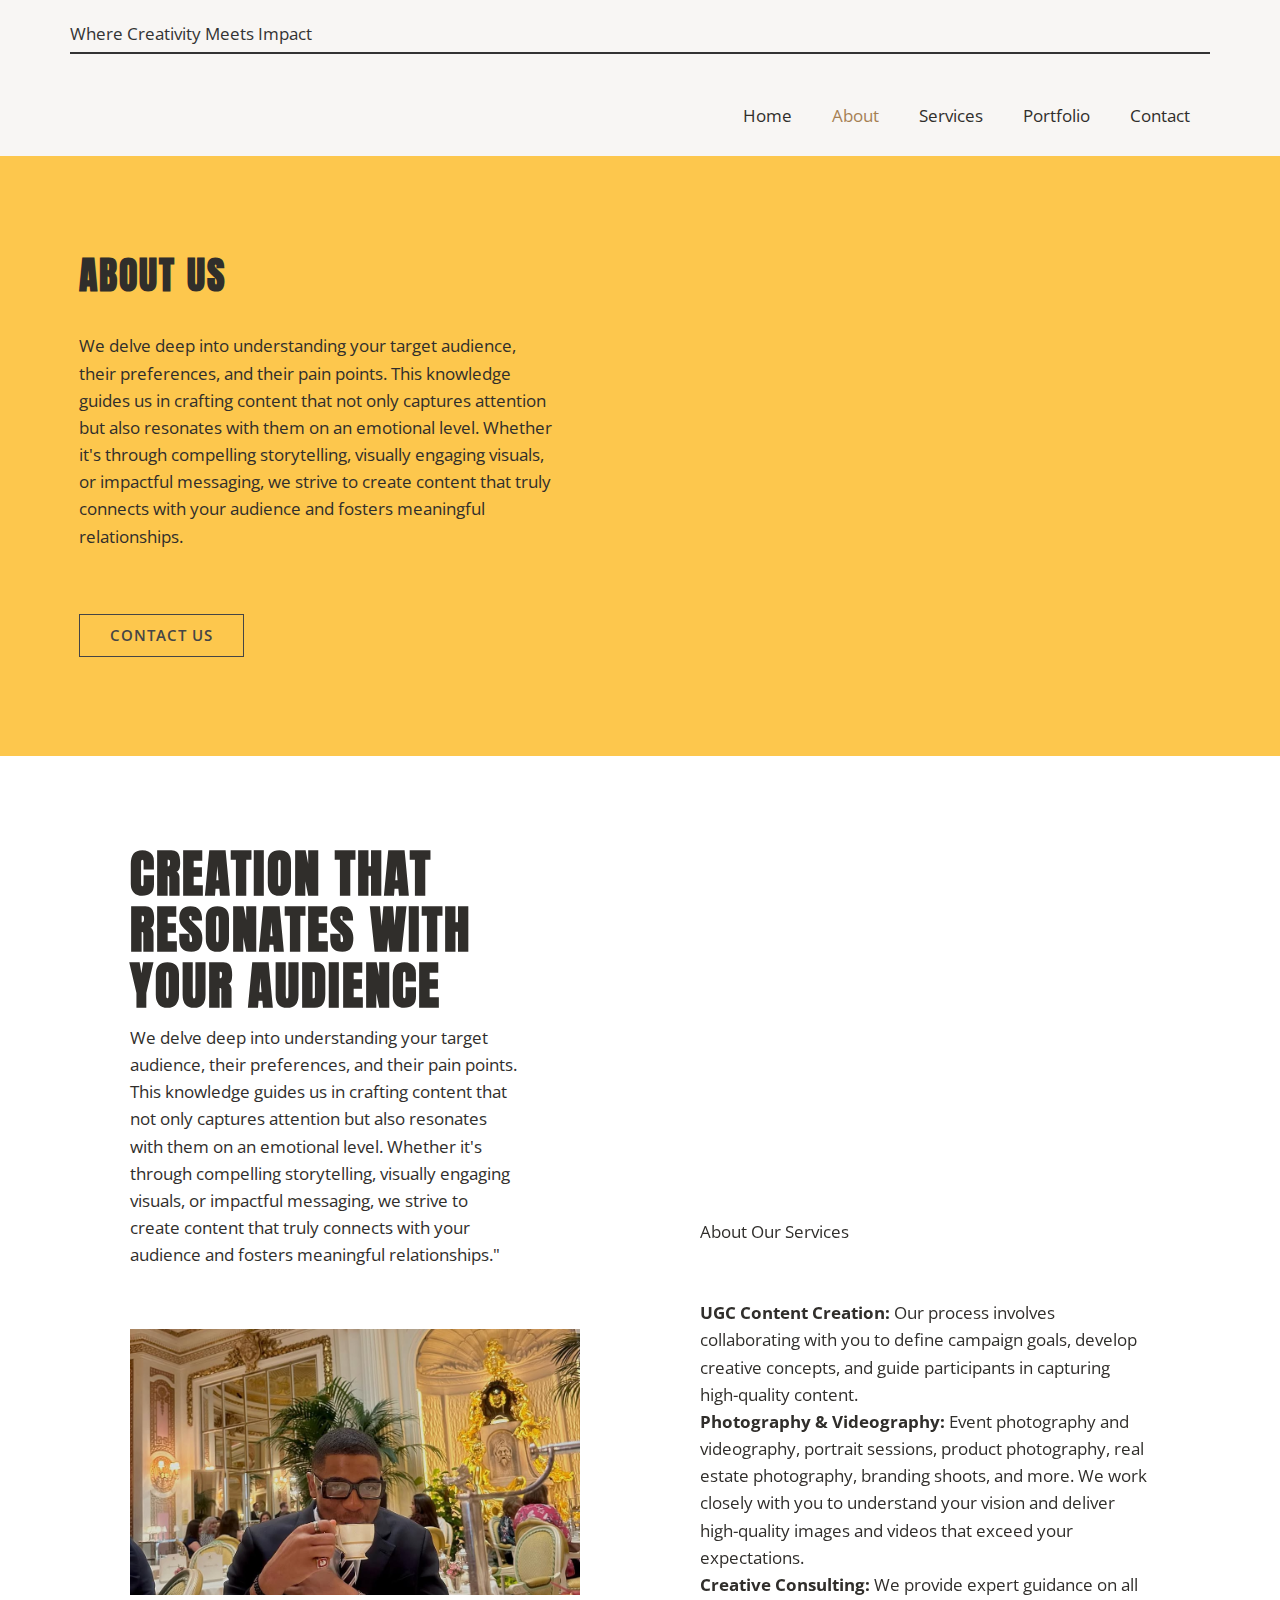
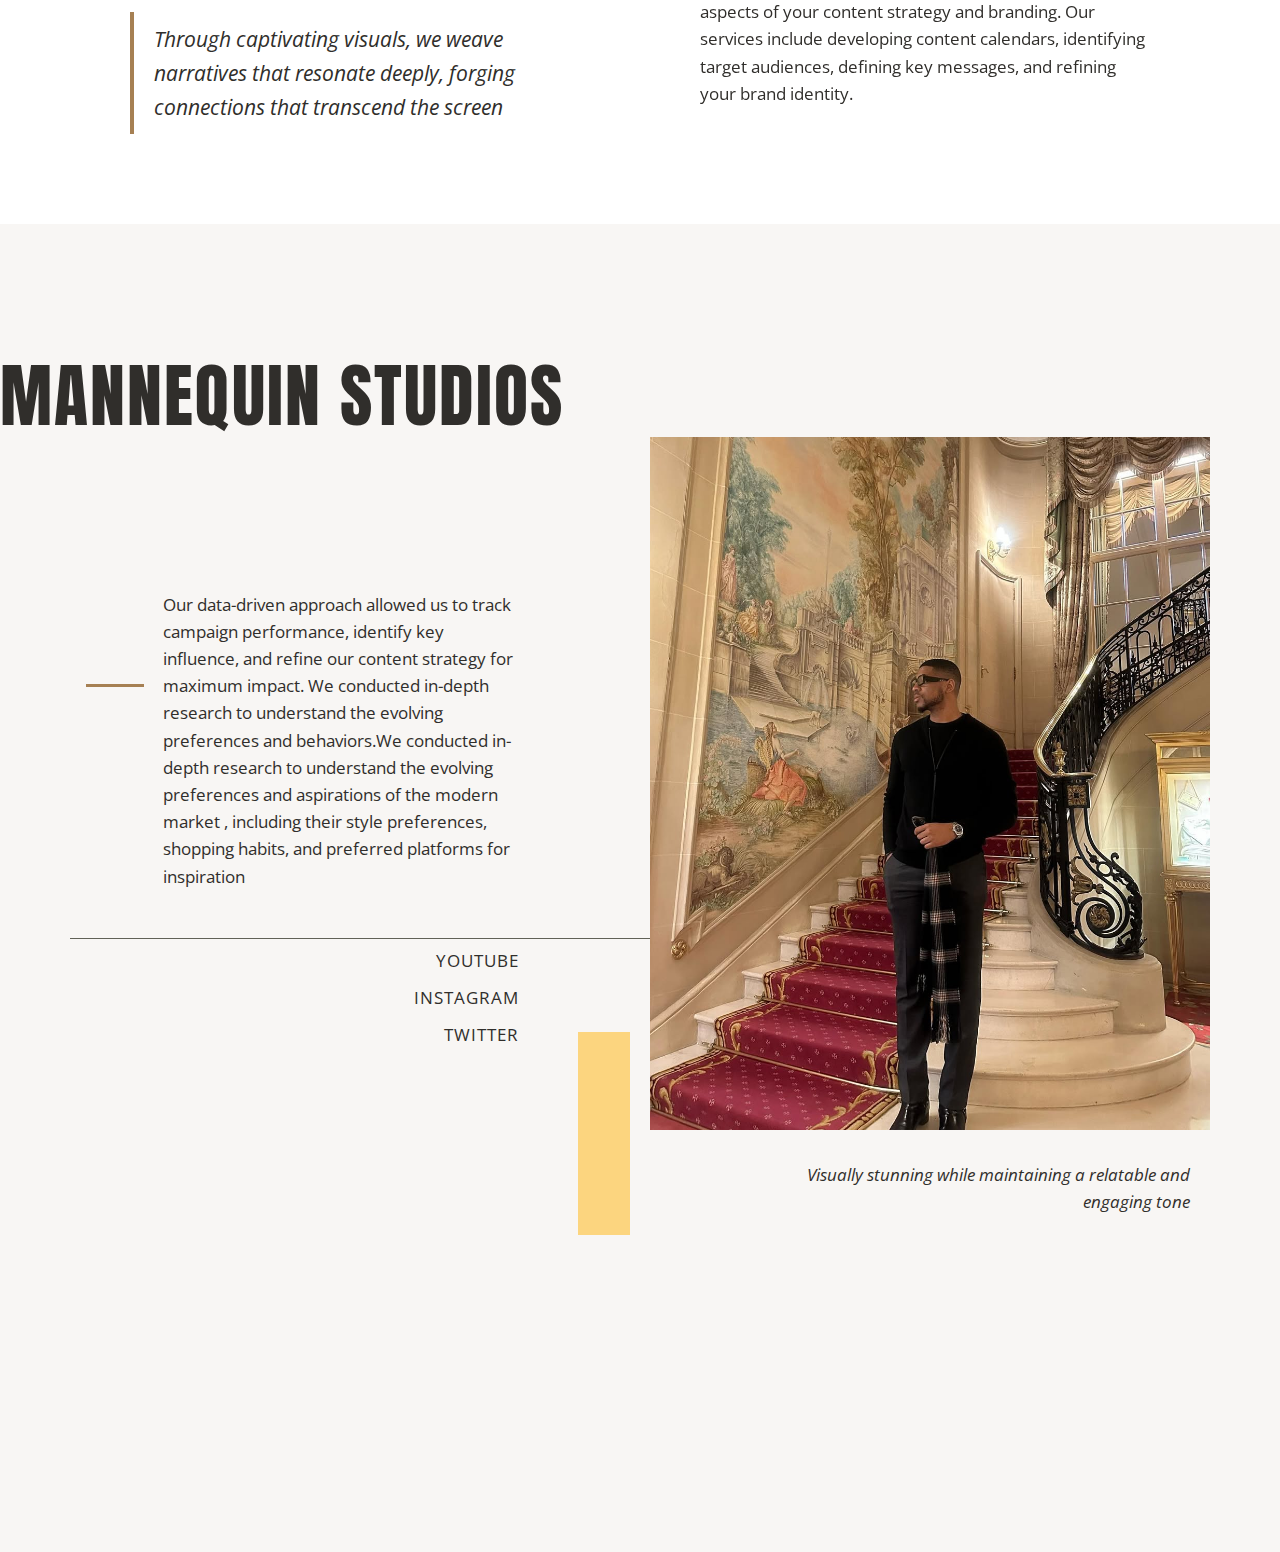
<file: About.html>
<!DOCTYPE html>
<html style="font-size: 17px;" lang="en"><head>
    <meta name="viewport" content="width=device-width, initial-scale=1.0">
    <meta charset="utf-8">
    <meta name="keywords" content="Mannequin Studios is dedicated to delivering top-tier creative 
    content, including UGC (User-Generated Content), professional photography, and 
    videography. We aim to inspire, engage, and connect with audiences worldwide ">
    <meta name="description" content="Mannequin Studios is dedicated to delivering top-tier creative 
    content, including UGC (User-Generated Content), professional photography, and 
    videography. We aim to inspire, engage, and connect with audiences worldwide">
    <title>Mannequin Studios  </title>
    <link rel="icon" type="image/x-icon" href="p (9).jpg">
    <link rel="stylesheet" href="nicepage.css" media="screen">
<link rel="stylesheet" href="style2.css" media="screen">
    <script class="u-script" type="text/javascript" src="jquery-1.9.1.min.js" defer=""></script>
    <script class="u-script" type="text/javascript" src="nicepage.js" defer=""></script>
    <meta name="generator" content="Nicepage 7.2.4, nicepage.com">
    
    
    
    
    
    
    
    
    
    
    
    
    <link id="u-theme-google-font" rel="stylesheet" href="https://fonts.googleapis.com/css?family=Open+Sans:300,300i,400,400i,500,500i,600,600i,700,700i,800,800i|Anton:400">
    <script type="application/ld+json">{
		"@context": "http://schema.org",
		"@type": "Organization",
		"name": "",
		"url": "/",
		"logo": "images/default-logo.png"
}</script>
    <meta name="theme-color" content="#a68053">
    <meta property="og:title" content="Home">
    <meta property="og:type" content="website">
    <link rel="canonical" href="/">
  <meta data-intl-tel-input-cdn-path="intlTelInput/"></head>
  <body data-home-page="" data-home-page-title="Home" data-path-to-root="./" data-include-products="false" class="u-body u-xl-mode" data-lang="en"><header class="u-clearfix u-header u-header" id="sec-758c"><div class="u-clearfix u-sheet u-valign-middle u-sheet-1">
    <p class="minimalistic-text">Where Creativity Meets Impact</p>
    <style> 

.minimalistic-text {
    font-size: 24px;
    color: #333;
    border-bottom: 2px solid #333;
    padding-bottom: 5px;
}
    </style>
        </a>
        <BR><BR>
        <nav class="u-menu u-menu-one-level u-offcanvas u-menu-1">
          <div class="menu-collapse" style="font-size: 1rem; letter-spacing: 0px;">
            <a class="u-button-style u-custom-left-right-menu-spacing u-custom-padding-bottom u-custom-top-bottom-menu-spacing u-hamburger-link u-nav-link u-text-active-palette-1-base u-text-hover-palette-2-base" href="#">
              <svg class="u-svg-link" viewBox="0 0 24 24"><use xlink:href="#menu-hamburger"></use></svg>
              <svg class="u-svg-content" version="1.1" id="menu-hamburger" viewBox="0 0 16 16" x="0px" y="0px" xmlns:xlink="http://www.w3.org/1999/xlink" xmlns="http://www.w3.org/2000/svg"><g><rect y="1" width="16" height="2"></rect><rect y="7" width="16" height="2"></rect><rect y="13" width="16" height="2"></rect>
</g></svg>
            </a>
          </div>
          <div class="u-nav-container">
            <ul class="u-nav u-unstyled u-nav-1"><li class="u-nav-item"><a class="u-button-style u-nav-link u-text-active-palette-1-base u-text-hover-palette-2-base"</a>
            </li><li class="u-nav-item"><a class="u-button-style u-nav-link u-text-active-palette-1-base u-text-hover-palette-2-base" href="index.html" style="padding: 10px 20px;">Home</a>
            </li><li class="u-nav-item"><a class="u-button-style u-nav-link u-text-active-palette-1-base u-text-hover-palette-2-base" href="About.html" style="padding: 10px 20px;">About</a>
</li><li class="u-nav-item"><a class="u-button-style u-nav-link u-text-active-palette-1-base u-text-hover-palette-2-base" href="Services.html" style="padding: 10px 20px;">Services </a>
</li><li class="u-nav-item"><a class="u-button-style u-nav-link u-text-active-palette-1-base u-text-hover-palette-2-base" href="portfolio.html" style="padding: 10px 20px;">Portfolio</a>
</li><li class="u-nav-item"><a class="u-button-style u-nav-link u-text-active-palette-1-base u-text-hover-palette-2-base" href="Contact.html" style="padding: 10px 20px;">Contact</a>
</li></ul>
          </div>
          <div class="u-nav-container-collapse">
            <div class="u-black u-container-style u-inner-container-layout u-opacity u-opacity-95 u-sidenav">
              <div class="u-inner-container-layout u-sidenav-overflow">
                <div class="u-menu-close"></div>
                <ul class="u-align-center u-nav u-popupmenu-items u-unstyled u-nav-2"><li class="u-nav-item"><a class="u-button-style u-nav-link" href="index.html">Home</a>
</li><li class="u-nav-item"><a class="u-button-style u-nav-link" href="About.html">About</a>
</li><li class="u-nav-item"><a class="u-button-style u-nav-link" href="Services.html">Services  </a>
</li><li class="u-nav-item"><a class="u-button-style u-nav-link" href="portfolio.html">  Portfolio </a>
</li><li class="u-nav-item"><a class="u-button-style u-nav-link" href="Contact.html">Contact</a>
</li></ul>
              </div>
            </div>
            <div class="u-black u-menu-overlay u-opacity u-opacity-70"></div>
          </div>
        </nav>
      </div></header> 

      <section class="u-clearfix u-palette-3-base u-section-10" id="carousel_b7ff">
        <div class="u-clearfix u-expanded-width u-layout-wrap u-layout-wrap-1">
          <div class="u-layout">
            <div class="u-layout-row">
              <div class="u-container-style u-layout-cell u-right-cell u-size-30 u-layout-cell-1">
                <div class="u-container-style u-image u-layout-cell u-left-cell u-size-30 u-image-1">
                <div class="u-container-layout u-valign-middle u-container-layout-1">
                  <h2 class="u-text u-text-1">About Us </h2>
                  <p class="u-text u-text-2"> We delve deep into understanding your target audience, their preferences, 
                    and their pain points. This knowledge guides us in crafting content that not only captures attention
                     but also resonates with them on an emotional level. Whether it's through compelling storytelling, 
                     visually engaging visuals, or impactful messaging,
                     we strive to create content that truly connects with your audience and fosters meaningful relationships.  &nbsp;</p>
                  <a href="Contact.html" class="u-border-1 u-border-grey-dark-1 u-btn u-button-style u-btn-1" title="learn more" target="_blank">Contact Us </a>
                </div>
              </div>
              <div class="u-container-style u-image u-layout-cell u-left-cell u-size-30 u-image-1">
                <div class="u-container-layout"></div>
              </div>
            </div>
          </div>
        </div>
      </section>
      <section class="u-clearfix u-white u-section-3" id="carousel_630d">
        <div class="u-clearfix u-sheet u-sheet-1">
          <div class="data-layout-selected u-clearfix u-expanded-width u-gutter-0 u-layout-wrap u-layout-wrap-1">
            <div class="u-gutter-0 u-layout">
              <div class="u-layout-row">
                <div class="u-size-30 u-size-60-md">
                  <div class="u-layout-col">
                    <div class="u-align-left u-container-align-left u-container-style u-layout-cell u-left-cell u-size-40 u-white u-layout-cell-1">
                      <div class="u-container-layout u-valign-middle u-container-layout-1">
                        <h2 class="u-custom-font u-font-abril-fatface u-text u-text-1"> Creation that resonates with your audience </h2>
                        <p class="u-text u-text-2"> We delve deep into understanding your target audience, their preferences, and their pain points. This knowledge guides us in crafting content that not only captures attention but also resonates with them on an emotional level. Whether it's through compelling storytelling, visually engaging visuals, or impactful messaging, we strive to create content that truly connects with your audience and fosters meaningful relationships." </p>
                      </div>
                    </div>
                    <div class="u-align-left u-container-align-left u-container-style u-layout-cell u-left-cell u-size-20 u-layout-cell-2">
                      <div class="u-container-layout u-valign-top u-container-layout-2">
                        <img src="p (2).jpg" alt="" class="u-expanded-width u-image u-image-default u-image-1" data-image-width="620" data-image-height="372">
                        <blockquote class="u-custom-font u-text u-text-font u-text-3"> Through captivating visuals, we weave narratives that resonate deeply, forging connections that transcend the screen </blockquote>
                      </div>
                    </div>
                  </div>
                </div>
                <div class="u-size-30 u-size-60-md">
                  <div class="u-layout-col">
                    <div class="u-align-left u-container-align-left u-container-style u-layout-cell u-right-cell u-size-20 u-video u-video-1">
                      <div class="u-background-video u-expanded" style="">
                        <div class="embed-responsive embed-responsive-1">
                          <iframe width="560" height="315" src="https://www.youtube.com/embed/oMugWl4i3r4?si=gtDJ0UeRm6-GgIIy" title="YouTube video player" frameborder="0" allow="accelerometer; autoplay; clipboard-write; encrypted-media; gyroscope; picture-in-picture; web-share" referrerpolicy="strict-origin-when-cross-origin" allowfullscreen></iframe>
                        </div>
                      </div>
                      <div class="u-container-layout u-container-layout-3"></div>
                    </div>
                    <div class="u-align-left u-container-align-left u-container-style u-layout-cell u-right-cell u-size-40 u-layout-cell-4">
                      <div class="u-container-layout u-valign-top u-container-layout-4">
                        <p class="u-text u-text-4">About Our Services <BR><BR> 
   
                          
                      <BR>    <strong> UGC Content Creation:  </strong>  Our process involves collaborating with you to define campaign goals,
                         develop creative concepts, and guide participants in capturing high-quality content. 
                          
                        <BR>   <strong> Photography & Videography:  </strong> Event photography and videography, portrait sessions, 
                          product photography, real estate photography, branding shoots, and more. We work closely with you 
                          to understand your vision and deliver high-quality images and videos that exceed your expectations.
                          
                      <BR>     <strong>Creative Consulting: </strong> We provide expert guidance on all aspects of your content strategy and branding. 
                        Our services include developing content calendars, identifying target audiences, defining key messages, and 
                        refining your brand identity. 
                        </p>
                      </div>
                    </div>
                  </div>
                </div>
              </div>
            </div>
          </div>
        </div>
      </section>
      <section class="u-clearfix u-section-1" id="sec-018e">
        <div class="custom-expanded u-border-1 u-border-palette-2-dark-2 u-line u-line-horizontal u-line-1"></div>
       <BR>  <img src="p (18).jpg" alt="" class="u-image u-image-default u-image-1">
        <div class="u-container-style u-expanded-width-sm u-expanded-width-xs u-group u-group-1">
          <div class="u-container-layout">
            <h1 class="u-text u-title u-text-1"> Mannequin Studios</h1>
          </div>
        </div>
        <div class="u-container-style u-group u-group-2">
          <div class="u-container-layout u-valign-top-sm">
            <p class="u-text u-text-2">  Our data-driven approach allowed us to track campaign performance, identify key influence, and refine our content strategy for maximum impact.
              We conducted in-depth research to understand the evolving preferences and behaviors.We conducted in-depth research to understand the evolving preferences and aspirations of the modern market , including their style preferences, shopping habits, and preferred platforms for inspiration  <br> 
            </p>
            <div class="u-border-3 u-border-palette-1-base u-line u-line-horizontal u-line-2"></div>
          </div>
        </div>
        <div class="u-align-left-sm u-align-right-lg u-align-right-md u-align-right-xl u-align-right-xs u-container-style u-group u-group-3">
          <div class="u-container-layout u-container-layout-3">
            <a href="https://www.youtube.com/@Mannequin1tv " class="u-link u-text-body-color u-link-1">Youtube</a>
            <a href="https://www.instagram.com/bennymannequin_/ " class="u-link u-text-body-color u-link-2">Instagram</a>
            <a href="https://www.youtube.com/@Mannequin1tv " class="u-link u-text-body-color u-link-3">twitter</a>
          </div>
        </div>
        <div class="u-align-right u-container-align-right u-container-style u-group u-group-4">
          <div class="u-container-layout">
            <p class="u-text u-text-3"> <BR><BR>  Visually stunning while maintaining a relatable and engaging tone </p>
          </div>
        </div>
        <div class="u-opacity u-opacity-70 u-palette-3-base u-shape u-shape-rectangle u-shape-1"></div>
      </section>
</file>
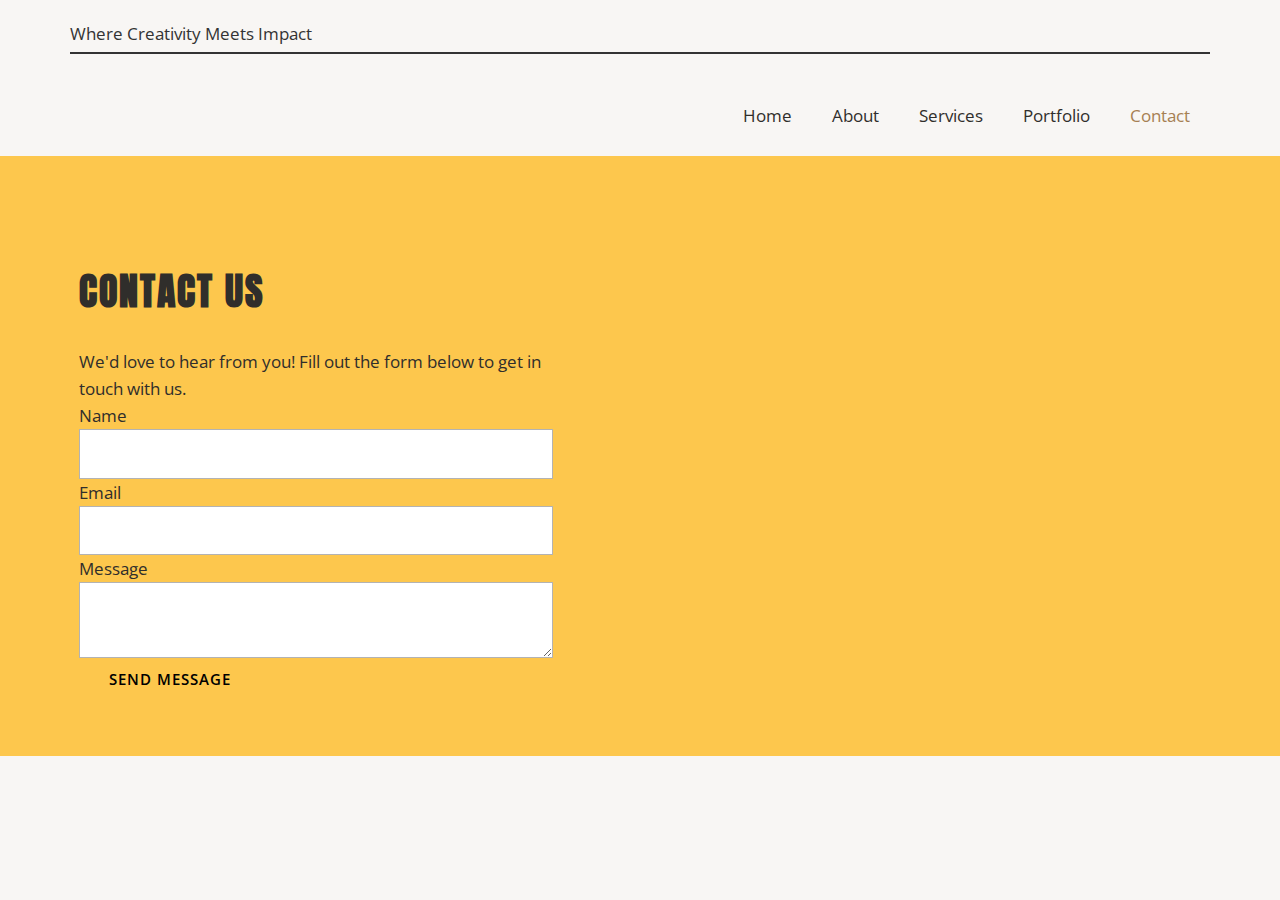
<file: Contact.html>
<!DOCTYPE html>
<html style="font-size: 17px;" lang="en"><head>
    <meta name="viewport" content="width=device-width, initial-scale=1.0">
    <meta charset="utf-8">
    <meta name="keywords" content="Mannequin Studios is dedicated to delivering top-tier creative 
    content, including UGC (User-Generated Content), professional photography, and 
    videography. We aim to inspire, engage, and connect with audiences worldwide ">
    <meta name="description" content="Mannequin Studios is dedicated to delivering top-tier creative 
    content, including UGC (User-Generated Content), professional photography, and 
    videography. We aim to inspire, engage, and connect with audiences worldwide">
    <title>Mannequin Studios  </title>
    <link rel="icon" type="image/x-icon" href="p (9).jpg">
    <link rel="stylesheet" href="nicepage.css" media="screen">
<link rel="stylesheet" href="index.css" media="screen">
    <script class="u-script" type="text/javascript" src="jquery-1.9.1.min.js" defer=""></script>
    <script class="u-script" type="text/javascript" src="nicepage.js" defer=""></script>
    <meta name="generator" content="Nicepage 7.2.4, nicepage.com">
    
    
    
    
    
    
    
    
    
    
    
    
    <link id="u-theme-google-font" rel="stylesheet" href="https://fonts.googleapis.com/css?family=Open+Sans:300,300i,400,400i,500,500i,600,600i,700,700i,800,800i|Anton:400">
    <script type="application/ld+json">{
		"@context": "http://schema.org",
		"@type": "Organization",
		"name": "",
		"url": "/",
		"logo": "images/default-logo.png"
}</script>
    <meta name="theme-color" content="#a68053">
    <meta property="og:title" content="Home">
    <meta property="og:type" content="website">
    <link rel="canonical" href="/">
  <meta data-intl-tel-input-cdn-path="intlTelInput/"></head>
  <body data-home-page="" data-home-page-title="Home" data-path-to-root="./" data-include-products="false" class="u-body u-xl-mode" data-lang="en"><header class="u-clearfix u-header u-header" id="sec-758c"><div class="u-clearfix u-sheet u-valign-middle u-sheet-1">
    <p class="minimalistic-text">Where Creativity Meets Impact</p>
    <style> 

.minimalistic-text {
    font-size: 24px;
    color: #333;
    border-bottom: 2px solid #333;
    padding-bottom: 5px;
}
    </style>
        </a>
        <BR><BR>
        <nav class="u-menu u-menu-one-level u-offcanvas u-menu-1">
          <div class="menu-collapse" style="font-size: 1rem; letter-spacing: 0px;">
            <a class="u-button-style u-custom-left-right-menu-spacing u-custom-padding-bottom u-custom-top-bottom-menu-spacing u-hamburger-link u-nav-link u-text-active-palette-1-base u-text-hover-palette-2-base" href="#">
              <svg class="u-svg-link" viewBox="0 0 24 24"><use xlink:href="#menu-hamburger"></use></svg>
              <svg class="u-svg-content" version="1.1" id="menu-hamburger" viewBox="0 0 16 16" x="0px" y="0px" xmlns:xlink="http://www.w3.org/1999/xlink" xmlns="http://www.w3.org/2000/svg"><g><rect y="1" width="16" height="2"></rect><rect y="7" width="16" height="2"></rect><rect y="13" width="16" height="2"></rect>
</g></svg>
            </a>
          </div>
          <div class="u-nav-container">
            <ul class="u-nav u-unstyled u-nav-1"><li class="u-nav-item"><a class="u-button-style u-nav-link u-text-active-palette-1-base u-text-hover-palette-2-base"</a>
            </li><li class="u-nav-item"><a class="u-button-style u-nav-link u-text-active-palette-1-base u-text-hover-palette-2-base" href="index.html" style="padding: 10px 20px;">Home</a>
            </li><li class="u-nav-item"><a class="u-button-style u-nav-link u-text-active-palette-1-base u-text-hover-palette-2-base" href="About.html" style="padding: 10px 20px;">About</a>
</li><li class="u-nav-item"><a class="u-button-style u-nav-link u-text-active-palette-1-base u-text-hover-palette-2-base" href="Services.html" style="padding: 10px 20px;">Services </a>
</li><li class="u-nav-item"><a class="u-button-style u-nav-link u-text-active-palette-1-base u-text-hover-palette-2-base" href="portfolio.html" style="padding: 10px 20px;">Portfolio</a>
</li><li class="u-nav-item"><a class="u-button-style u-nav-link u-text-active-palette-1-base u-text-hover-palette-2-base" href="Contact.html" style="padding: 10px 20px;">Contact</a>
</li></ul>
          </div>
          <div class="u-nav-container-collapse">
            <div class="u-black u-container-style u-inner-container-layout u-opacity u-opacity-95 u-sidenav">
              <div class="u-inner-container-layout u-sidenav-overflow">
                <div class="u-menu-close"></div>
                <ul class="u-align-center u-nav u-popupmenu-items u-unstyled u-nav-2"><li class="u-nav-item"><a class="u-button-style u-nav-link" href="index.html">Home</a>
</li><li class="u-nav-item"><a class="u-button-style u-nav-link" href="About.html">About</a>
</li><li class="u-nav-item"><a class="u-button-style u-nav-link" href="Services.html">Services  </a>
</li><li class="u-nav-item"><a class="u-button-style u-nav-link" href="portfolio.html">  Portfolio </a>
</li><li class="u-nav-item"><a class="u-button-style u-nav-link" href="Contact.html">Contact</a>
</li></ul>
              </div>
            </div>
            <div class="u-black u-menu-overlay u-opacity u-opacity-70"></div>
          </div>
        </nav>
      </div></header> 

    <section class="u-clearfix u-palette-3-base u-section-10" id="carousel_b7ff">
        <div class="u-clearfix u-expanded-width u-layout-wrap u-layout-wrap-1">
            <div class="u-layout">
                <div class="u-layout-row">
                    <div class="u-container-style u-layout-cell u-right-cell u-size-30 u-layout-cell-1">
                        <div class="u-container-layout u-valign-middle u-container-layout-1">
                            <h2 class="u-text u-text-1">Contact Us</h2>
                            <p class="u-text u-text-2">We'd love to hear from you! Fill out the form below to get in touch with us.</p>
                            <form action="https://formspree.io/f/{your_form_id}" method="POST" class="u-form u-form-1">
                                <div class="u-form-group u-form-name">
                                    <label for="name" class="u-label">Name</label>
                                    <input type="text" id="name" name="name" class="u-input u-input-rectangle" required>
                                </div>
                                <div class="u-form-group u-form-email">
                                    <label for="email" class="u-label">Email</label>
                                    <input type="email" id="email" name="email" class="u-input u-input-rectangle" required>
                                </div>
                                <div class="u-form-group">
                                    <label for="message" class="u-label">Message</label>
                                    <textarea id="message" name="message" class="u-input u-input-rectangle" required></textarea>
                                </div>
                                <div class="u-align-left u-form-group u-form-submit">
                                    <button type="submit" class="u-btn u-btn-submit u-button-style">Send Message</button>
                                </div>
                            </form>
                        </div>
                    </div>
                    <div class="u-container-style u-image u-layout-cell u-left-cell u-size-30 u-image-1">
                        <div class="u-container-layout"></div>
                    </div>
                </div>
            </div>
        </div>
    </section>
</body>
</html>
</file>
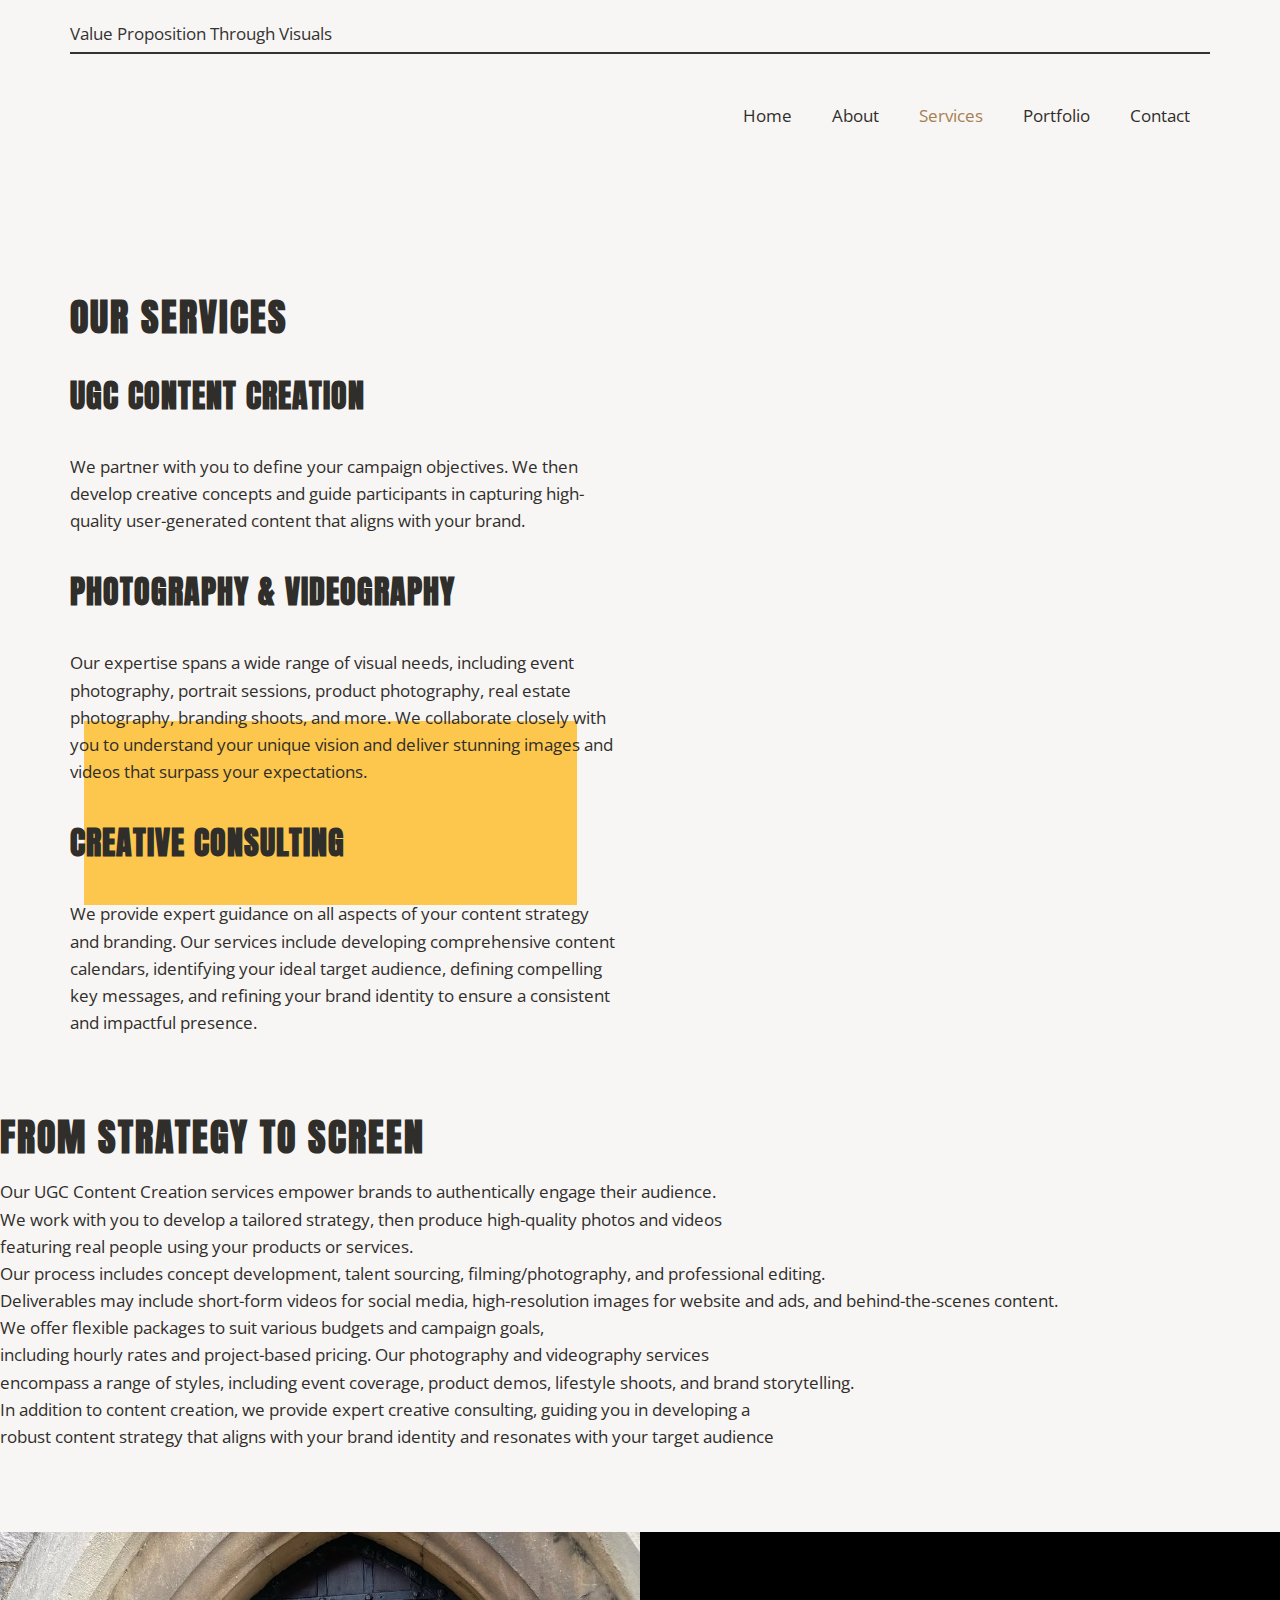
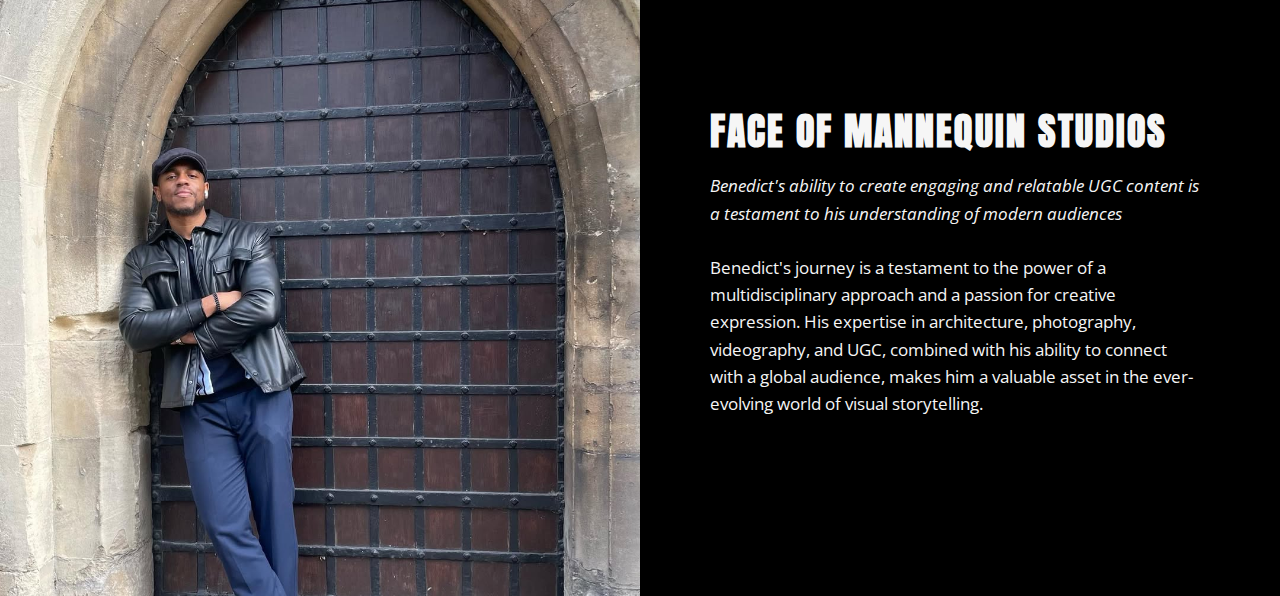
<file: Services.html>
<!DOCTYPE html>
<html style="font-size: 17px;" lang="en"><head>
    <meta name="viewport" content="width=device-width, initial-scale=1.0">
    <meta charset="utf-8">
    <meta name="keywords" content="Mannequin Studios is dedicated to delivering top-tier creative 
    content, including UGC (User-Generated Content), professional photography, and 
    videography. We aim to inspire, engage, and connect with audiences worldwide ">
    <meta name="description" content="Mannequin Studios is dedicated to delivering top-tier creative 
    content, including UGC (User-Generated Content), professional photography, and 
    videography. We aim to inspire, engage, and connect with audiences worldwide">
    <title>Mannequin Studios  </title>
    <link rel="icon" type="image/x-icon" href="p (9).jpg">
    <link rel="stylesheet" href="nicepage.css" media="screen">
<link rel="stylesheet" href="index.css" media="screen">
    <script class="u-script" type="text/javascript" src="jquery-1.9.1.min.js" defer=""></script>
    <script class="u-script" type="text/javascript" src="nicepage.js" defer=""></script>
    <meta name="generator" content="Nicepage 7.2.4, nicepage.com">
    
    
    
    
    
    
    
    
    
    
    
    
    <link id="u-theme-google-font" rel="stylesheet" href="https://fonts.googleapis.com/css?family=Open+Sans:300,300i,400,400i,500,500i,600,600i,700,700i,800,800i|Anton:400">
    <script type="application/ld+json">{
		"@context": "http://schema.org",
		"@type": "Organization",
		"name": "",
		"url": "/",
		"logo": "images/default-logo.png"
}</script>
    <meta name="theme-color" content="#a68053">
    <meta property="og:title" content="Home">
    <meta property="og:type" content="website">
    <link rel="canonical" href="/">
  <meta data-intl-tel-input-cdn-path="intlTelInput/"></head>
  <body data-home-page="" data-home-page-title="Home" data-path-to-root="./" data-include-products="false" class="u-body u-xl-mode" data-lang="en"><header class="u-clearfix u-header u-header" id="sec-758c"><div class="u-clearfix u-sheet u-valign-middle u-sheet-1">
    <p class="minimalistic-text">  Value Proposition Through Visuals</p>
    <style> 

.minimalistic-text {
    font-size: 24px;
    color: #333;
    border-bottom: 2px solid #333;
    padding-bottom: 5px;
}
    </style>
        </a>
        <BR><BR>
        <nav class="u-menu u-menu-one-level u-offcanvas u-menu-1">
          <div class="menu-collapse" style="font-size: 1rem; letter-spacing: 0px;">
            <a class="u-button-style u-custom-left-right-menu-spacing u-custom-padding-bottom u-custom-top-bottom-menu-spacing u-hamburger-link u-nav-link u-text-active-palette-1-base u-text-hover-palette-2-base" href="#">
              <svg class="u-svg-link" viewBox="0 0 24 24"><use xlink:href="#menu-hamburger"></use></svg>
              <svg class="u-svg-content" version="1.1" id="menu-hamburger" viewBox="0 0 16 16" x="0px" y="0px" xmlns:xlink="http://www.w3.org/1999/xlink" xmlns="http://www.w3.org/2000/svg"><g><rect y="1" width="16" height="2"></rect><rect y="7" width="16" height="2"></rect><rect y="13" width="16" height="2"></rect>
</g></svg>
            </a>
          </div>
          <div class="u-nav-container">
            <ul class="u-nav u-unstyled u-nav-1"><li class="u-nav-item"><a class="u-button-style u-nav-link u-text-active-palette-1-base u-text-hover-palette-2-base"</a>
            </li><li class="u-nav-item"><a class="u-button-style u-nav-link u-text-active-palette-1-base u-text-hover-palette-2-base" href="index.html" style="padding: 10px 20px;">Home</a>
            </li><li class="u-nav-item"><a class="u-button-style u-nav-link u-text-active-palette-1-base u-text-hover-palette-2-base" href="About.html" style="padding: 10px 20px;">About</a>
</li><li class="u-nav-item"><a class="u-button-style u-nav-link u-text-active-palette-1-base u-text-hover-palette-2-base" href="Services.html" style="padding: 10px 20px;">Services </a>
</li><li class="u-nav-item"><a class="u-button-style u-nav-link u-text-active-palette-1-base u-text-hover-palette-2-base" href="portfolio.html" style="padding: 10px 20px;">Portfolio</a>
</li><li class="u-nav-item"><a class="u-button-style u-nav-link u-text-active-palette-1-base u-text-hover-palette-2-base" href="Contact.html" style="padding: 10px 20px;">Contact</a>
</li></ul>
          </div>
          <div class="u-nav-container-collapse">
            <div class="u-black u-container-style u-inner-container-layout u-opacity u-opacity-95 u-sidenav">
              <div class="u-inner-container-layout u-sidenav-overflow">
                <div class="u-menu-close"></div>
                <ul class="u-align-center u-nav u-popupmenu-items u-unstyled u-nav-2"><li class="u-nav-item"><a class="u-button-style u-nav-link" href="./">Home</a>
</li><li class="u-nav-item"><a class="u-button-style u-nav-link" href="About.html">About</a>
</li><li class="u-nav-item"><a class="u-button-style u-nav-link" href="Services.html">Services  </a>
</li><li class="u-nav-item"><a class="u-button-style u-nav-link" href="portfolio.html">  Portfolio </a>
</li><li class="u-nav-item"><a class="u-button-style u-nav-link" href="Contact.html">Contact</a>
</li></ul>
              </div>
            </div>
            <div class="u-black u-menu-overlay u-opacity u-opacity-70"></div>
          </div>
        </nav>
      </div></header> 
      <section class="u-clearfix u-section-7" id="carousel_33dd">
        <div class="u-clearfix u-sheet u-sheet-1">
          <div class="u-palette-3-base u-shape u-shape-rectangle u-shape-1"></div>
         
          
          <div class="u-container-style u-group u-group-1">
            <div class="u-container-layout u-valign-middle u-container-layout-1">
         
              <p class="u-text u-text-2"><h2>Our Services</h2>

                <h3>UGC Content Creation</h3>
                <p>We partner with you to define your campaign objectives. We then develop creative concepts and guide participants in capturing high-quality user-generated content that aligns with your brand.</p>
              
                <h3>Photography & Videography</h3>
                <p>Our expertise spans a wide range of visual needs, including event photography, portrait sessions, product photography, real estate photography, branding shoots, and more. We collaborate closely with you to understand your unique vision and deliver stunning images and videos that surpass your expectations.</p>
              
                <h3>Creative Consulting</h3>
                <p>We provide expert guidance on all aspects of your content strategy and branding. Our services include developing comprehensive content calendars, identifying your ideal target audience, defining compelling key messages, and refining your brand identity to ensure a consistent and impactful presence.</p>
              </p>
              
            </div>
          </div>
        </div>
      </section>
      
      <p class="u-text u-text-2"><h2>From Strategy to Screen  </h2>

                      <h9>  
                      Our UGC Content Creation services empower brands to authentically engage their audience.<BR>
                      
                      We work with you to develop a tailored strategy, then produce high-quality photos and videos <BR>
                      featuring real people using your products or services. <BR>Our process includes concept development,
                       talent sourcing, filming/photography, and professional editing. <BR>Deliverables may include short-form 
                       videos for social media, high-resolution images for website and ads, and behind-the-scenes content.<BR>
                        We offer flexible packages to suit various budgets and campaign goals,<BR> including hourly rates and
                         project-based pricing. Our photography and videography services<BR> encompass a range of styles, including
                          event coverage, product demos, lifestyle shoots, and brand storytelling.<BR> In addition to content creation,
                           we provide expert creative consulting, guiding you in developing a<BR> robust content strategy 
                      that aligns with your brand identity and resonates with your target audience <BR><BR><BR><BR>
                      </h9>
                       

                          

                    </div><!-- end messagebox -->
                </div><!-- end col -->

                <div class="col-md-6">
                    <div class="post-media wow fadeIn">
                       
                       
                    </div><!-- end media -->
                </div><!-- end col -->
            </div><!-- end row -->


      <section class="u-clearfix u-palette-1-dark-3 u-section-8" id="sec-8657">
        <div class="u-clearfix u-expanded-width u-layout-wrap u-layout-wrap-1">
          <div class="u-layout">
            <div class="u-layout-row">
              <div class="u-container-style u-image u-layout-cell u-left-cell u-size-30 u-image-1">
                <div class="u-container-layout"></div>
              </div>
              <div class="u-black u-container-style u-layout-cell u-right-cell u-size-30 u-layout-cell-2">
                <div class="u-container-layout u-valign-middle u-container-layout-2">
                  <h2 class="u-text u-text-1">Face Of Mannequin Studios </h2>
                  <p class="u-text u-text-2"><i>Benedict's ability to create engaging and relatable UGC content is a testament to his understanding of modern audiences  </i>
                    <br>
                    <br> Benedict's journey is a testament to the power of a multidisciplinary approach and a passion for creative expression. His expertise in architecture, photography, videography, and UGC, combined with his ability to connect with a global audience, makes him a valuable asset in the ever-evolving world of visual storytelling.
                  </p>
                </div>
              </div>
            </div>
          </div>
        </div>
      </section>
</file>
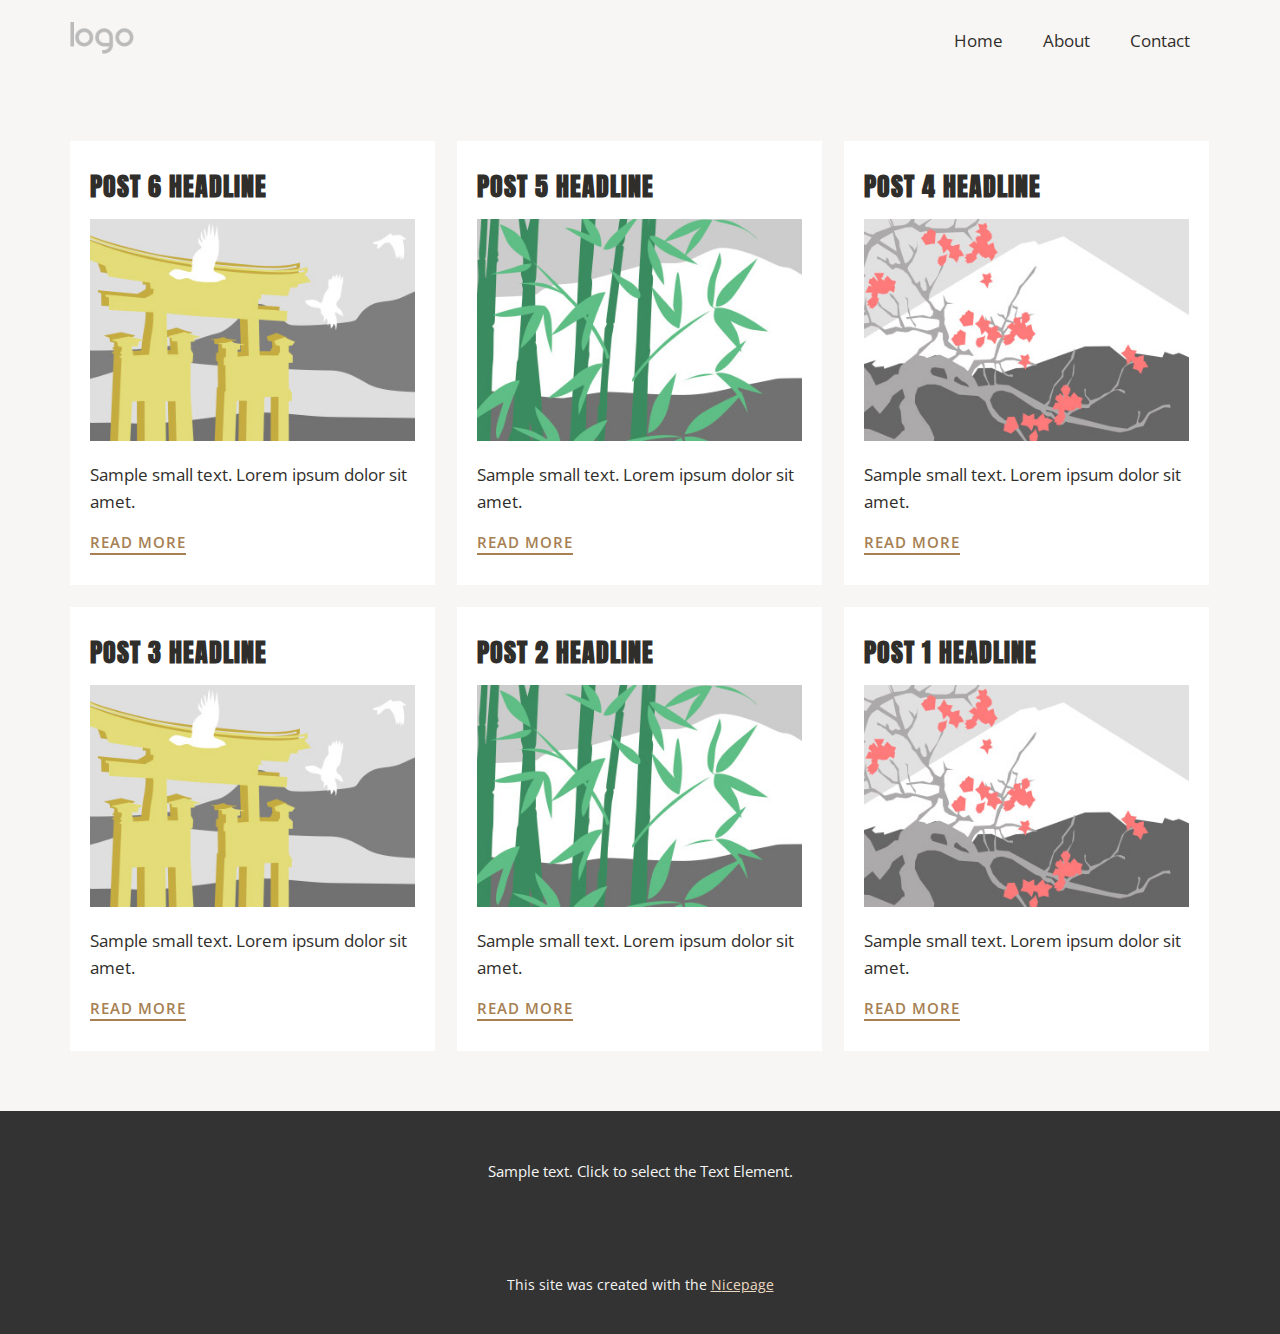
<file: blog/blog.html>
<!DOCTYPE html>
<html style="font-size: 17px;" lang="en"><head>
    <meta name="viewport" content="width=device-width, initial-scale=1.0">
    <meta charset="utf-8">
    <meta name="keywords" content="">
    <meta name="description" content="">
    <title>Blog</title>
    <link rel="stylesheet" href="../nicepage.css" media="screen">
<link rel="stylesheet" href="../Blog-Template.css" media="screen">
    <script class="u-script" type="text/javascript" src="../jquery-1.9.1.min.js" defer=""></script>
    <script class="u-script" type="text/javascript" src="../nicepage.js" defer=""></script>
    <meta name="generator" content="Nicepage 7.2.4, nicepage.com">
    
    
    
    <link id="u-theme-google-font" rel="stylesheet" href="https://fonts.googleapis.com/css?family=Open+Sans:300,300i,400,400i,500,500i,600,600i,700,700i,800,800i|Anton:400">
    <script type="application/ld+json">{
		"@context": "http://schema.org",
		"@type": "Organization",
		"name": "",
		"logo": "images/default-logo.png"
}</script>
    <meta name="theme-color" content="#a68053">
  <meta data-intl-tel-input-cdn-path="intlTelInput/"></head>
  <body data-path-to-root="./" data-include-products="false" class="u-body u-xl-mode" data-lang="en"><header class="u-clearfix u-header u-header" id="sec-758c"><div class="u-clearfix u-sheet u-valign-middle u-sheet-1">
        <a href="#" class="u-image u-logo u-image-1">
          <img src="../images/default-logo.png" class="u-logo-image u-logo-image-1">
        </a>
        <nav class="u-menu u-menu-one-level u-offcanvas u-menu-1">
          <div class="menu-collapse" style="font-size: 1rem; letter-spacing: 0px;">
            <a class="u-button-style u-custom-left-right-menu-spacing u-custom-padding-bottom u-custom-top-bottom-menu-spacing u-hamburger-link u-nav-link u-text-active-palette-1-base u-text-hover-palette-2-base" href="#">
              <svg class="u-svg-link" viewBox="0 0 24 24"><use xlink:href="#menu-hamburger"></use></svg>
              <svg class="u-svg-content" version="1.1" id="menu-hamburger" viewBox="0 0 16 16" x="0px" y="0px" xmlns:xlink="http://www.w3.org/1999/xlink" xmlns="http://www.w3.org/2000/svg"><g><rect y="1" width="16" height="2"></rect><rect y="7" width="16" height="2"></rect><rect y="13" width="16" height="2"></rect>
</g></svg>
            </a>
          </div>
          <div class="u-nav-container">
            <ul class="u-nav u-unstyled u-nav-1"><li class="u-nav-item"><a class="u-button-style u-nav-link u-text-active-palette-1-base u-text-hover-palette-2-base" href="../" style="padding: 10px 20px;">Home</a>
</li><li class="u-nav-item"><a class="u-button-style u-nav-link u-text-active-palette-1-base u-text-hover-palette-2-base" href="../About.html" style="padding: 10px 20px;">About</a>
</li><li class="u-nav-item"><a class="u-button-style u-nav-link u-text-active-palette-1-base u-text-hover-palette-2-base" href="../Contact.html" style="padding: 10px 20px;">Contact</a>
</li></ul>
          </div>
          <div class="u-nav-container-collapse">
            <div class="u-black u-container-style u-inner-container-layout u-opacity u-opacity-95 u-sidenav">
              <div class="u-inner-container-layout u-sidenav-overflow">
                <div class="u-menu-close"></div>
                <ul class="u-align-center u-nav u-popupmenu-items u-unstyled u-nav-2"><li class="u-nav-item"><a class="u-button-style u-nav-link" href="../">Home</a>
</li><li class="u-nav-item"><a class="u-button-style u-nav-link" href="../About.html">About</a>
</li><li class="u-nav-item"><a class="u-button-style u-nav-link" href="../Contact.html">Contact</a>
</li></ul>
              </div>
            </div>
            <div class="u-black u-menu-overlay u-opacity u-opacity-70"></div>
          </div>
        </nav>
      </div></header>
    <section class="u-clearfix u-section-1" id="sec-8d01">
      <div class="u-clearfix u-sheet u-valign-middle u-sheet-1"><!--blog--><!--blog_options_json--><!--{"type":"Recent","source":"","tags":"","count":""}--><!--/blog_options_json-->
        <div class="u-blog u-expanded-width u-repeater u-repeater-1"><!--blog_post-->
          <div class="u-blog-post u-container-style u-repeater-item u-white u-repeater-item-1">
            <div class="u-container-layout u-similar-container u-valign-top u-container-layout-1"><!--blog_post_header-->
              <h4 class="u-blog-control u-text u-text-1">
                <a class="u-post-header-link" href="../blog/post-5.html">Post 6 Headline</a>
              </h4><!--/blog_post_header--><!--blog_post_image-->
              <a class="u-post-header-link" href="../blog/post-5.html"><img alt="" class="u-blog-control u-expanded-width u-image u-image-default u-image-1" src="../images/8ad73f3c.jpeg"></a><!--/blog_post_image--><!--blog_post_content-->
              <div class="u-blog-control u-post-content u-text u-text-2 fr-view">Sample small text. Lorem ipsum dolor sit amet.</div><!--/blog_post_content--><!--blog_post_readmore-->
              <a href="../blog/post-5.html" class="u-blog-control u-border-2 u-border-palette-1-base u-btn u-btn-rectangle u-button-style u-none u-btn-1"><!--blog_post_readmore_content--><!--options_json--><!--{"content":"","defaultValue":"Read More"}--><!--/options_json-->Read More<!--/blog_post_readmore_content--></a><!--/blog_post_readmore-->
            </div>
          </div><div class="u-blog-post u-container-style u-repeater-item u-video-cover u-white">
            <div class="u-container-layout u-similar-container u-valign-top u-container-layout-2"><!--blog_post_header-->
              <h4 class="u-blog-control u-text u-text-3">
                <a class="u-post-header-link" href="../blog/post-4.html">Post 5 Headline</a>
              </h4><!--/blog_post_header--><!--blog_post_image-->
              <a class="u-post-header-link" href="../blog/post-4.html"><img alt="" class="u-blog-control u-expanded-width u-image u-image-default u-image-2" src="../images/68f64b9d.jpeg"></a><!--/blog_post_image--><!--blog_post_content-->
              <div class="u-blog-control u-post-content u-text u-text-4 fr-view">Sample small text. Lorem ipsum dolor sit amet.</div><!--/blog_post_content--><!--blog_post_readmore-->
              <a href="../blog/post-4.html" class="u-blog-control u-border-2 u-border-palette-1-base u-btn u-btn-rectangle u-button-style u-none u-btn-2"><!--blog_post_readmore_content--><!--options_json--><!--{"content":"","defaultValue":"Read More"}--><!--/options_json-->Read More<!--/blog_post_readmore_content--></a><!--/blog_post_readmore-->
            </div>
          </div><div class="u-blog-post u-container-style u-repeater-item u-video-cover u-white">
            <div class="u-container-layout u-similar-container u-valign-top u-container-layout-3"><!--blog_post_header-->
              <h4 class="u-blog-control u-text u-text-5">
                <a class="u-post-header-link" href="../blog/post-3.html">Post 4 Headline</a>
              </h4><!--/blog_post_header--><!--blog_post_image-->
              <a class="u-post-header-link" href="../blog/post-3.html"><img alt="" class="u-blog-control u-expanded-width u-image u-image-default u-image-3" src="../images/0fd3416c.jpeg"></a><!--/blog_post_image--><!--blog_post_content-->
              <div class="u-blog-control u-post-content u-text u-text-6 fr-view">Sample small text. Lorem ipsum dolor sit amet.</div><!--/blog_post_content--><!--blog_post_readmore-->
              <a href="../blog/post-3.html" class="u-blog-control u-border-2 u-border-palette-1-base u-btn u-btn-rectangle u-button-style u-none u-btn-3"><!--blog_post_readmore_content--><!--options_json--><!--{"content":"","defaultValue":"Read More"}--><!--/options_json-->Read More<!--/blog_post_readmore_content--></a><!--/blog_post_readmore-->
            </div>
          </div><div class="u-blog-post u-container-style u-repeater-item u-white u-repeater-item-1">
            <div class="u-container-layout u-similar-container u-valign-top u-container-layout-1"><!--blog_post_header-->
              <h4 class="u-blog-control u-text u-text-1">
                <a class="u-post-header-link" href="../blog/post-2.html">Post 3 Headline</a>
              </h4><!--/blog_post_header--><!--blog_post_image-->
              <a class="u-post-header-link" href="../blog/post-2.html"><img alt="" class="u-blog-control u-expanded-width u-image u-image-default u-image-1" src="../images/8ad73f3c.jpeg"></a><!--/blog_post_image--><!--blog_post_content-->
              <div class="u-blog-control u-post-content u-text u-text-2 fr-view">Sample small text. Lorem ipsum dolor sit amet.</div><!--/blog_post_content--><!--blog_post_readmore-->
              <a href="../blog/post-2.html" class="u-blog-control u-border-2 u-border-palette-1-base u-btn u-btn-rectangle u-button-style u-none u-btn-1"><!--blog_post_readmore_content--><!--options_json--><!--{"content":"","defaultValue":"Read More"}--><!--/options_json-->Read More<!--/blog_post_readmore_content--></a><!--/blog_post_readmore-->
            </div>
          </div><div class="u-blog-post u-container-style u-repeater-item u-video-cover u-white">
            <div class="u-container-layout u-similar-container u-valign-top u-container-layout-2"><!--blog_post_header-->
              <h4 class="u-blog-control u-text u-text-3">
                <a class="u-post-header-link" href="../blog/post-1.html">Post 2 Headline</a>
              </h4><!--/blog_post_header--><!--blog_post_image-->
              <a class="u-post-header-link" href="../blog/post-1.html"><img alt="" class="u-blog-control u-expanded-width u-image u-image-default u-image-2" src="../images/68f64b9d.jpeg"></a><!--/blog_post_image--><!--blog_post_content-->
              <div class="u-blog-control u-post-content u-text u-text-4 fr-view">Sample small text. Lorem ipsum dolor sit amet.</div><!--/blog_post_content--><!--blog_post_readmore-->
              <a href="../blog/post-1.html" class="u-blog-control u-border-2 u-border-palette-1-base u-btn u-btn-rectangle u-button-style u-none u-btn-2"><!--blog_post_readmore_content--><!--options_json--><!--{"content":"","defaultValue":"Read More"}--><!--/options_json-->Read More<!--/blog_post_readmore_content--></a><!--/blog_post_readmore-->
            </div>
          </div><div class="u-blog-post u-container-style u-repeater-item u-video-cover u-white">
            <div class="u-container-layout u-similar-container u-valign-top u-container-layout-3"><!--blog_post_header-->
              <h4 class="u-blog-control u-text u-text-5">
                <a class="u-post-header-link" href="../blog/post.html">Post 1 Headline</a>
              </h4><!--/blog_post_header--><!--blog_post_image-->
              <a class="u-post-header-link" href="../blog/post.html"><img alt="" class="u-blog-control u-expanded-width u-image u-image-default u-image-3" src="../images/0fd3416c.jpeg"></a><!--/blog_post_image--><!--blog_post_content-->
              <div class="u-blog-control u-post-content u-text u-text-6 fr-view">Sample small text. Lorem ipsum dolor sit amet.</div><!--/blog_post_content--><!--blog_post_readmore-->
              <a href="../blog/post.html" class="u-blog-control u-border-2 u-border-palette-1-base u-btn u-btn-rectangle u-button-style u-none u-btn-3"><!--blog_post_readmore_content--><!--options_json--><!--{"content":"","defaultValue":"Read More"}--><!--/options_json-->Read More<!--/blog_post_readmore_content--></a><!--/blog_post_readmore-->
            </div>
          </div><!--/blog_post--><!--blog_post-->
          <!--/blog_post--><!--blog_post-->
          <!--/blog_post-->
        </div><!--/blog-->
      </div>
    </section>
    
    
    
    <footer class="u-align-center u-clearfix u-container-align-center u-footer u-grey-80 u-footer" id="sec-7430"><div class="u-clearfix u-sheet u-sheet-1">
        <p class="u-small-text u-text u-text-variant u-text-1">Sample text. Click to select the Text Element.</p>
      </div></footer>
    <section class="u-backlink u-clearfix u-grey-80">
      <p class="u-text">
        <span>This site was created with the </span>
        <a class="u-link" href="https://nicepage.com/" target="_blank" rel="nofollow">
          <span>Nicepage</span>
        </a>
      </p>
    </section>
  
</body></html>
</file>
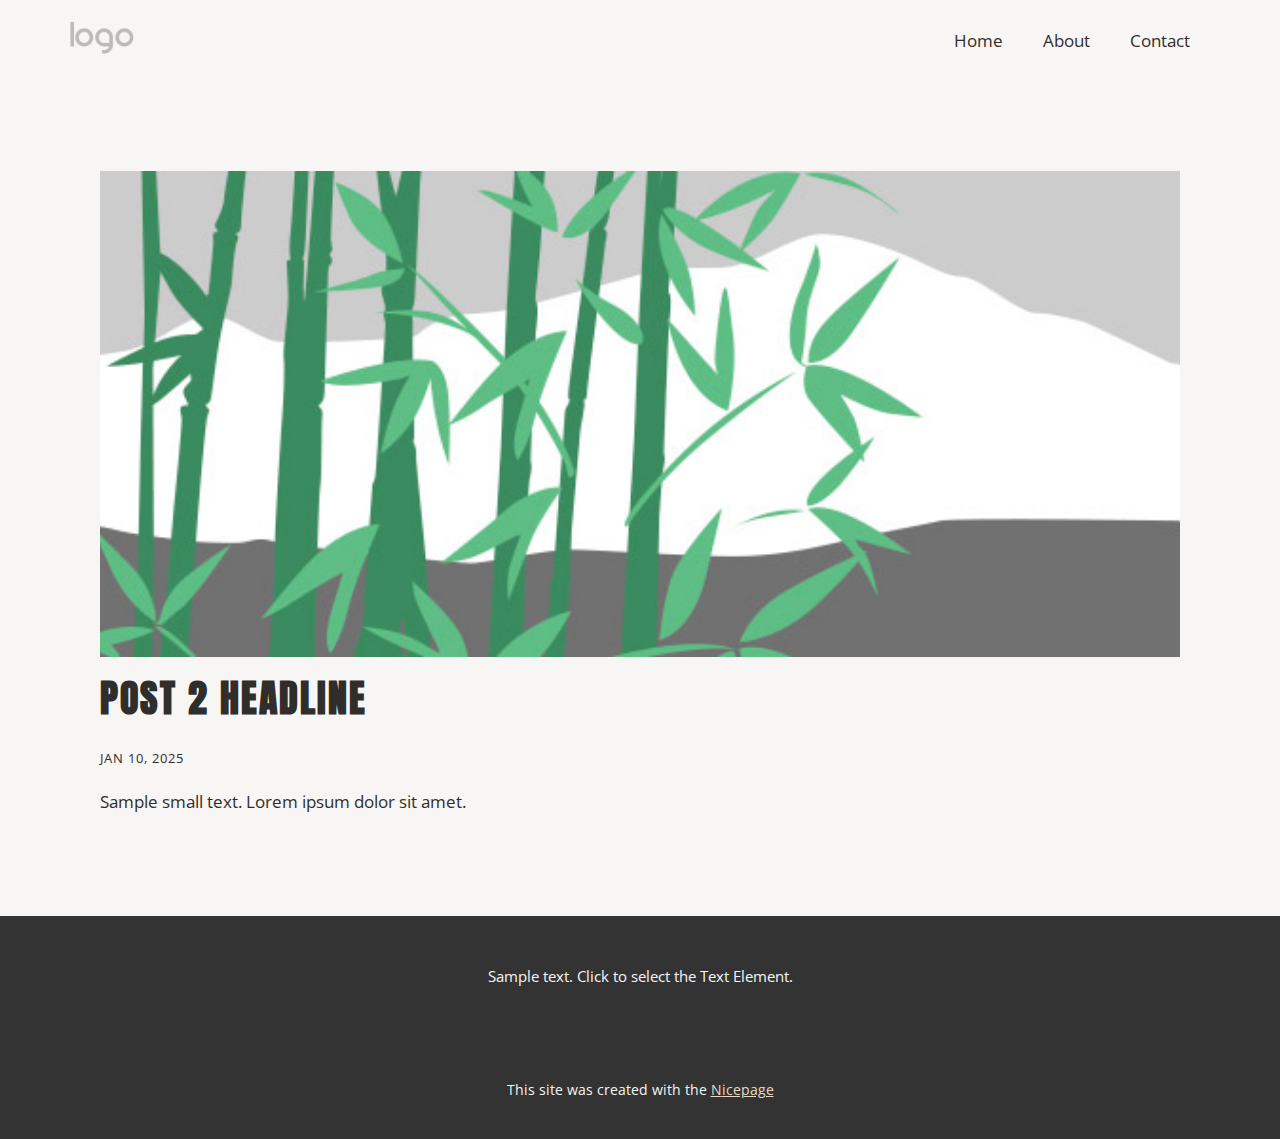
<file: blog/post-1.html>
<!DOCTYPE html>
<html style="font-size: 17px;" lang="en"><head>
    <meta name="viewport" content="width=device-width, initial-scale=1.0">
    <meta charset="utf-8">
    <meta name="keywords" content="Post 1 Headline">
    <meta name="description" content="">
    <title>Post 2 Headline</title>
    <link rel="stylesheet" href="../nicepage.css" media="screen">
<link rel="stylesheet" href="../Post-Template.css" media="screen">
    <script class="u-script" type="text/javascript" src="../jquery-1.9.1.min.js" defer=""></script>
    <script class="u-script" type="text/javascript" src="../nicepage.js" defer=""></script>
    <meta name="generator" content="Nicepage 7.2.4, nicepage.com">
    
    
    
    <link id="u-theme-google-font" rel="stylesheet" href="https://fonts.googleapis.com/css?family=Open+Sans:300,300i,400,400i,500,500i,600,600i,700,700i,800,800i|Anton:400">
    <script type="application/ld+json">{
		"@context": "http://schema.org",
		"@type": "Organization",
		"name": "",
		"logo": "images/default-logo.png"
}</script>
    <meta name="theme-color" content="#a68053">
  <meta data-intl-tel-input-cdn-path="intlTelInput/"></head>
  <body data-path-to-root="./" data-include-products="false" class="u-body u-xl-mode" data-lang="en"><header class="u-clearfix u-header u-header" id="sec-758c"><div class="u-clearfix u-sheet u-valign-middle u-sheet-1">
        <a href="#" class="u-image u-logo u-image-1">
          <img src="../images/default-logo.png" class="u-logo-image u-logo-image-1">
        </a>
        <nav class="u-menu u-menu-one-level u-offcanvas u-menu-1">
          <div class="menu-collapse" style="font-size: 1rem; letter-spacing: 0px;">
            <a class="u-button-style u-custom-left-right-menu-spacing u-custom-padding-bottom u-custom-top-bottom-menu-spacing u-hamburger-link u-nav-link u-text-active-palette-1-base u-text-hover-palette-2-base" href="#">
              <svg class="u-svg-link" viewBox="0 0 24 24"><use xlink:href="#menu-hamburger"></use></svg>
              <svg class="u-svg-content" version="1.1" id="menu-hamburger" viewBox="0 0 16 16" x="0px" y="0px" xmlns:xlink="http://www.w3.org/1999/xlink" xmlns="http://www.w3.org/2000/svg"><g><rect y="1" width="16" height="2"></rect><rect y="7" width="16" height="2"></rect><rect y="13" width="16" height="2"></rect>
</g></svg>
            </a>
          </div>
          <div class="u-nav-container">
            <ul class="u-nav u-unstyled u-nav-1"><li class="u-nav-item"><a class="u-button-style u-nav-link u-text-active-palette-1-base u-text-hover-palette-2-base" href="../" style="padding: 10px 20px;">Home</a>
</li><li class="u-nav-item"><a class="u-button-style u-nav-link u-text-active-palette-1-base u-text-hover-palette-2-base" href="../About.html" style="padding: 10px 20px;">About</a>
</li><li class="u-nav-item"><a class="u-button-style u-nav-link u-text-active-palette-1-base u-text-hover-palette-2-base" href="../Contact.html" style="padding: 10px 20px;">Contact</a>
</li></ul>
          </div>
          <div class="u-nav-container-collapse">
            <div class="u-black u-container-style u-inner-container-layout u-opacity u-opacity-95 u-sidenav">
              <div class="u-inner-container-layout u-sidenav-overflow">
                <div class="u-menu-close"></div>
                <ul class="u-align-center u-nav u-popupmenu-items u-unstyled u-nav-2"><li class="u-nav-item"><a class="u-button-style u-nav-link" href="../">Home</a>
</li><li class="u-nav-item"><a class="u-button-style u-nav-link" href="../About.html">About</a>
</li><li class="u-nav-item"><a class="u-button-style u-nav-link" href="../Contact.html">Contact</a>
</li></ul>
              </div>
            </div>
            <div class="u-black u-menu-overlay u-opacity u-opacity-70"></div>
          </div>
        </nav>
      </div></header>
    <section class="u-align-center u-clearfix u-section-1" id="sec-9d59">
      <div class="u-clearfix u-sheet u-valign-middle-md u-valign-middle-sm u-valign-middle-xs u-sheet-1"><!--post_details--><!--post_details_options_json--><!--{"source":""}--><!--/post_details_options_json--><!--blog_post-->
        <div class="u-container-style u-expanded-width u-post-details u-post-details-1">
          <div class="u-container-layout u-valign-middle u-container-layout-1"><!--blog_post_image-->
            <img alt="" class="u-blog-control u-expanded-width u-image u-image-default u-image-1" src="../images/68f64b9d.jpeg"><!--/blog_post_image--><!--blog_post_header-->
            <h2 class="u-blog-control u-text u-text-1">Post 2 Headline</h2><!--/blog_post_header--><!--blog_post_metadata-->
            <div class="u-blog-control u-metadata u-metadata-1"><!--blog_post_metadata_date-->
              <span class="u-meta-date u-meta-icon">Jan 10, 2025</span><!--/blog_post_metadata_date--><!--blog_post_metadata_category-->
              <!--/blog_post_metadata_category--><!--blog_post_metadata_comments-->
              <!--/blog_post_metadata_comments-->
            </div><!--/blog_post_metadata--><!--blog_post_content-->
            <div class="u-align-justify u-blog-control u-post-content u-text u-text-2 fr-view">
  <p>Sample small text. Lorem ipsum dolor sit amet.</p>
  </div><!--/blog_post_content-->
          </div>
        </div><!--/blog_post--><!--/post_details-->
      </div>
    </section>
    
    
    
    <footer class="u-align-center u-clearfix u-container-align-center u-footer u-grey-80 u-footer" id="sec-7430"><div class="u-clearfix u-sheet u-sheet-1">
        <p class="u-small-text u-text u-text-variant u-text-1">Sample text. Click to select the Text Element.</p>
      </div></footer>
    <section class="u-backlink u-clearfix u-grey-80">
      <p class="u-text">
        <span>This site was created with the </span>
        <a class="u-link" href="https://nicepage.com/" target="_blank" rel="nofollow">
          <span>Nicepage</span>
        </a>
      </p>
    </section>
  
</body></html>
</file>
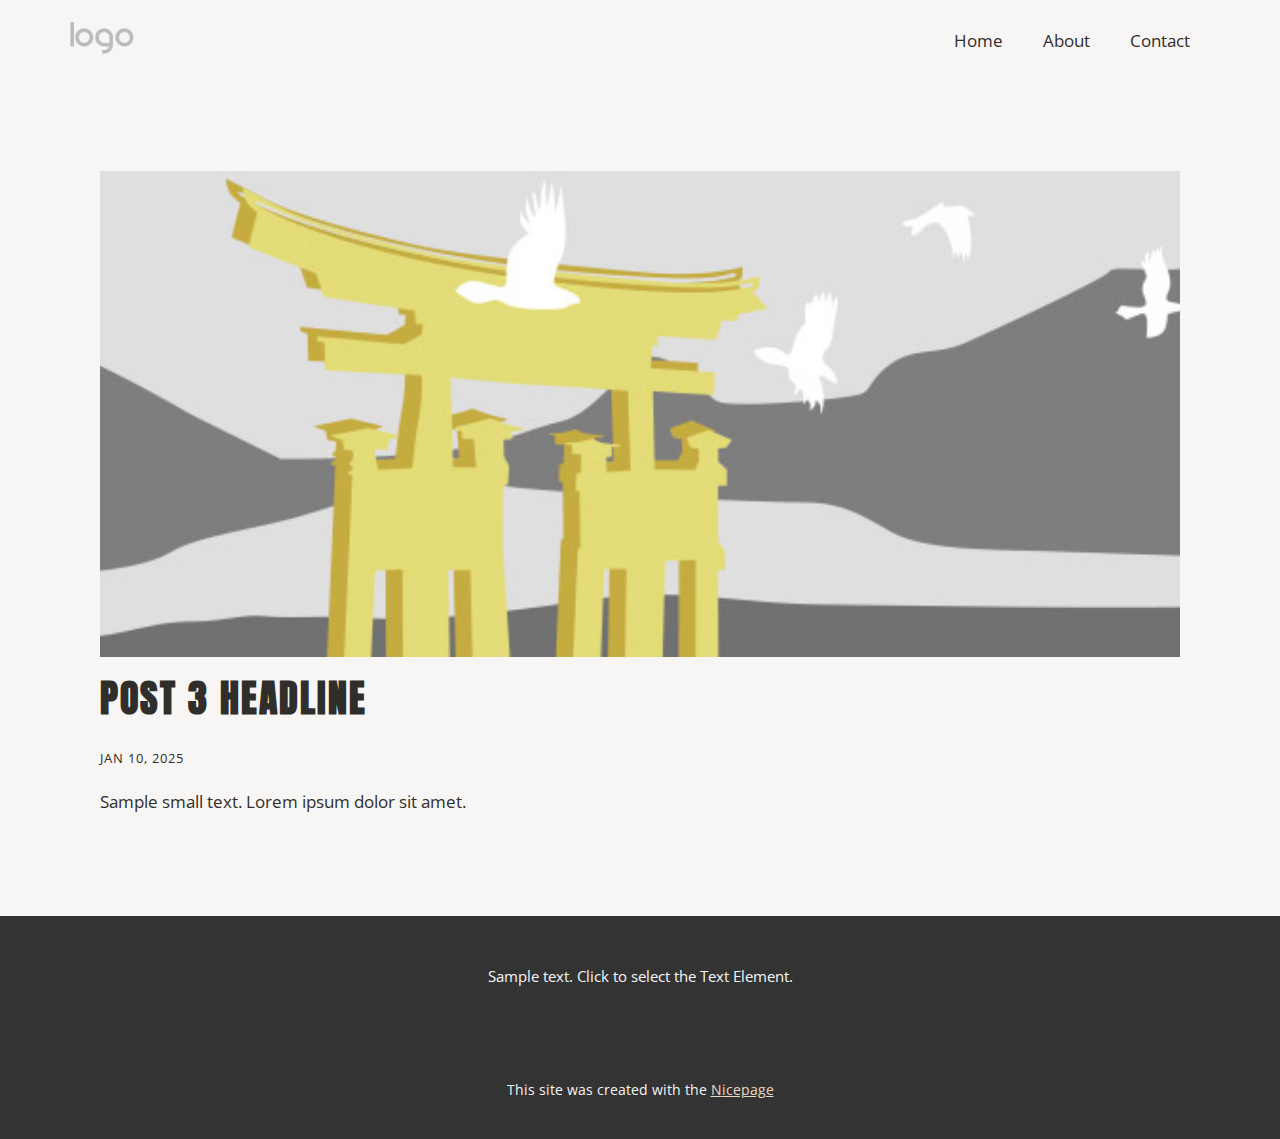
<file: blog/post-2.html>
<!DOCTYPE html>
<html style="font-size: 17px;" lang="en"><head>
    <meta name="viewport" content="width=device-width, initial-scale=1.0">
    <meta charset="utf-8">
    <meta name="keywords" content="Post 1 Headline">
    <meta name="description" content="">
    <title>Post 3 Headline</title>
    <link rel="stylesheet" href="../nicepage.css" media="screen">
<link rel="stylesheet" href="../Post-Template.css" media="screen">
    <script class="u-script" type="text/javascript" src="../jquery-1.9.1.min.js" defer=""></script>
    <script class="u-script" type="text/javascript" src="../nicepage.js" defer=""></script>
    <meta name="generator" content="Nicepage 7.2.4, nicepage.com">
    
    
    
    <link id="u-theme-google-font" rel="stylesheet" href="https://fonts.googleapis.com/css?family=Open+Sans:300,300i,400,400i,500,500i,600,600i,700,700i,800,800i|Anton:400">
    <script type="application/ld+json">{
		"@context": "http://schema.org",
		"@type": "Organization",
		"name": "",
		"logo": "images/default-logo.png"
}</script>
    <meta name="theme-color" content="#a68053">
  <meta data-intl-tel-input-cdn-path="intlTelInput/"></head>
  <body data-path-to-root="./" data-include-products="false" class="u-body u-xl-mode" data-lang="en"><header class="u-clearfix u-header u-header" id="sec-758c"><div class="u-clearfix u-sheet u-valign-middle u-sheet-1">
        <a href="#" class="u-image u-logo u-image-1">
          <img src="../images/default-logo.png" class="u-logo-image u-logo-image-1">
        </a>
        <nav class="u-menu u-menu-one-level u-offcanvas u-menu-1">
          <div class="menu-collapse" style="font-size: 1rem; letter-spacing: 0px;">
            <a class="u-button-style u-custom-left-right-menu-spacing u-custom-padding-bottom u-custom-top-bottom-menu-spacing u-hamburger-link u-nav-link u-text-active-palette-1-base u-text-hover-palette-2-base" href="#">
              <svg class="u-svg-link" viewBox="0 0 24 24"><use xlink:href="#menu-hamburger"></use></svg>
              <svg class="u-svg-content" version="1.1" id="menu-hamburger" viewBox="0 0 16 16" x="0px" y="0px" xmlns:xlink="http://www.w3.org/1999/xlink" xmlns="http://www.w3.org/2000/svg"><g><rect y="1" width="16" height="2"></rect><rect y="7" width="16" height="2"></rect><rect y="13" width="16" height="2"></rect>
</g></svg>
            </a>
          </div>
          <div class="u-nav-container">
            <ul class="u-nav u-unstyled u-nav-1"><li class="u-nav-item"><a class="u-button-style u-nav-link u-text-active-palette-1-base u-text-hover-palette-2-base" href="../" style="padding: 10px 20px;">Home</a>
</li><li class="u-nav-item"><a class="u-button-style u-nav-link u-text-active-palette-1-base u-text-hover-palette-2-base" href="../About.html" style="padding: 10px 20px;">About</a>
</li><li class="u-nav-item"><a class="u-button-style u-nav-link u-text-active-palette-1-base u-text-hover-palette-2-base" href="../Contact.html" style="padding: 10px 20px;">Contact</a>
</li></ul>
          </div>
          <div class="u-nav-container-collapse">
            <div class="u-black u-container-style u-inner-container-layout u-opacity u-opacity-95 u-sidenav">
              <div class="u-inner-container-layout u-sidenav-overflow">
                <div class="u-menu-close"></div>
                <ul class="u-align-center u-nav u-popupmenu-items u-unstyled u-nav-2"><li class="u-nav-item"><a class="u-button-style u-nav-link" href="../">Home</a>
</li><li class="u-nav-item"><a class="u-button-style u-nav-link" href="../About.html">About</a>
</li><li class="u-nav-item"><a class="u-button-style u-nav-link" href="../Contact.html">Contact</a>
</li></ul>
              </div>
            </div>
            <div class="u-black u-menu-overlay u-opacity u-opacity-70"></div>
          </div>
        </nav>
      </div></header>
    <section class="u-align-center u-clearfix u-section-1" id="sec-9d59">
      <div class="u-clearfix u-sheet u-valign-middle-md u-valign-middle-sm u-valign-middle-xs u-sheet-1"><!--post_details--><!--post_details_options_json--><!--{"source":""}--><!--/post_details_options_json--><!--blog_post-->
        <div class="u-container-style u-expanded-width u-post-details u-post-details-1">
          <div class="u-container-layout u-valign-middle u-container-layout-1"><!--blog_post_image-->
            <img alt="" class="u-blog-control u-expanded-width u-image u-image-default u-image-1" src="../images/8ad73f3c.jpeg"><!--/blog_post_image--><!--blog_post_header-->
            <h2 class="u-blog-control u-text u-text-1">Post 3 Headline</h2><!--/blog_post_header--><!--blog_post_metadata-->
            <div class="u-blog-control u-metadata u-metadata-1"><!--blog_post_metadata_date-->
              <span class="u-meta-date u-meta-icon">Jan 10, 2025</span><!--/blog_post_metadata_date--><!--blog_post_metadata_category-->
              <!--/blog_post_metadata_category--><!--blog_post_metadata_comments-->
              <!--/blog_post_metadata_comments-->
            </div><!--/blog_post_metadata--><!--blog_post_content-->
            <div class="u-align-justify u-blog-control u-post-content u-text u-text-2 fr-view">
  <p>Sample small text. Lorem ipsum dolor sit amet.</p>
  </div><!--/blog_post_content-->
          </div>
        </div><!--/blog_post--><!--/post_details-->
      </div>
    </section>
    
    
    
    <footer class="u-align-center u-clearfix u-container-align-center u-footer u-grey-80 u-footer" id="sec-7430"><div class="u-clearfix u-sheet u-sheet-1">
        <p class="u-small-text u-text u-text-variant u-text-1">Sample text. Click to select the Text Element.</p>
      </div></footer>
    <section class="u-backlink u-clearfix u-grey-80">
      <p class="u-text">
        <span>This site was created with the </span>
        <a class="u-link" href="https://nicepage.com/" target="_blank" rel="nofollow">
          <span>Nicepage</span>
        </a>
      </p>
    </section>
  
</body></html>
</file>
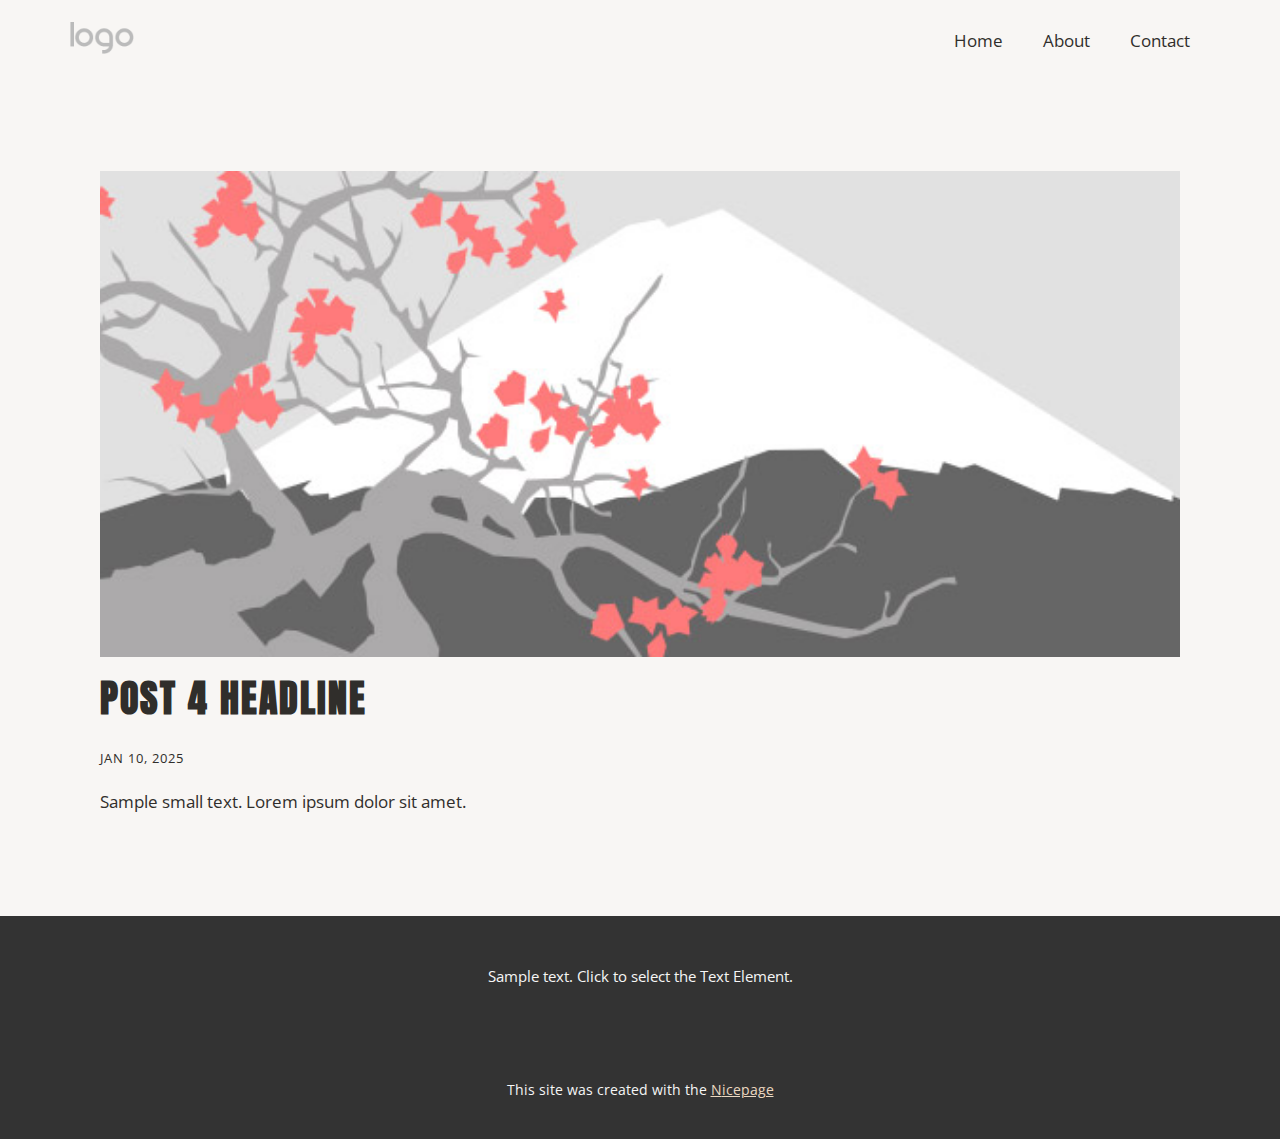
<file: blog/post-3.html>
<!DOCTYPE html>
<html style="font-size: 17px;" lang="en"><head>
    <meta name="viewport" content="width=device-width, initial-scale=1.0">
    <meta charset="utf-8">
    <meta name="keywords" content="Post 1 Headline">
    <meta name="description" content="">
    <title>Post 4 Headline</title>
    <link rel="stylesheet" href="../nicepage.css" media="screen">
<link rel="stylesheet" href="../Post-Template.css" media="screen">
    <script class="u-script" type="text/javascript" src="../jquery-1.9.1.min.js" defer=""></script>
    <script class="u-script" type="text/javascript" src="../nicepage.js" defer=""></script>
    <meta name="generator" content="Nicepage 7.2.4, nicepage.com">
    
    
    
    <link id="u-theme-google-font" rel="stylesheet" href="https://fonts.googleapis.com/css?family=Open+Sans:300,300i,400,400i,500,500i,600,600i,700,700i,800,800i|Anton:400">
    <script type="application/ld+json">{
		"@context": "http://schema.org",
		"@type": "Organization",
		"name": "",
		"logo": "images/default-logo.png"
}</script>
    <meta name="theme-color" content="#a68053">
  <meta data-intl-tel-input-cdn-path="intlTelInput/"></head>
  <body data-path-to-root="./" data-include-products="false" class="u-body u-xl-mode" data-lang="en"><header class="u-clearfix u-header u-header" id="sec-758c"><div class="u-clearfix u-sheet u-valign-middle u-sheet-1">
        <a href="#" class="u-image u-logo u-image-1">
          <img src="../images/default-logo.png" class="u-logo-image u-logo-image-1">
        </a>
        <nav class="u-menu u-menu-one-level u-offcanvas u-menu-1">
          <div class="menu-collapse" style="font-size: 1rem; letter-spacing: 0px;">
            <a class="u-button-style u-custom-left-right-menu-spacing u-custom-padding-bottom u-custom-top-bottom-menu-spacing u-hamburger-link u-nav-link u-text-active-palette-1-base u-text-hover-palette-2-base" href="#">
              <svg class="u-svg-link" viewBox="0 0 24 24"><use xlink:href="#menu-hamburger"></use></svg>
              <svg class="u-svg-content" version="1.1" id="menu-hamburger" viewBox="0 0 16 16" x="0px" y="0px" xmlns:xlink="http://www.w3.org/1999/xlink" xmlns="http://www.w3.org/2000/svg"><g><rect y="1" width="16" height="2"></rect><rect y="7" width="16" height="2"></rect><rect y="13" width="16" height="2"></rect>
</g></svg>
            </a>
          </div>
          <div class="u-nav-container">
            <ul class="u-nav u-unstyled u-nav-1"><li class="u-nav-item"><a class="u-button-style u-nav-link u-text-active-palette-1-base u-text-hover-palette-2-base" href="../" style="padding: 10px 20px;">Home</a>
</li><li class="u-nav-item"><a class="u-button-style u-nav-link u-text-active-palette-1-base u-text-hover-palette-2-base" href="../About.html" style="padding: 10px 20px;">About</a>
</li><li class="u-nav-item"><a class="u-button-style u-nav-link u-text-active-palette-1-base u-text-hover-palette-2-base" href="../Contact.html" style="padding: 10px 20px;">Contact</a>
</li></ul>
          </div>
          <div class="u-nav-container-collapse">
            <div class="u-black u-container-style u-inner-container-layout u-opacity u-opacity-95 u-sidenav">
              <div class="u-inner-container-layout u-sidenav-overflow">
                <div class="u-menu-close"></div>
                <ul class="u-align-center u-nav u-popupmenu-items u-unstyled u-nav-2"><li class="u-nav-item"><a class="u-button-style u-nav-link" href="../">Home</a>
</li><li class="u-nav-item"><a class="u-button-style u-nav-link" href="../About.html">About</a>
</li><li class="u-nav-item"><a class="u-button-style u-nav-link" href="../Contact.html">Contact</a>
</li></ul>
              </div>
            </div>
            <div class="u-black u-menu-overlay u-opacity u-opacity-70"></div>
          </div>
        </nav>
      </div></header>
    <section class="u-align-center u-clearfix u-section-1" id="sec-9d59">
      <div class="u-clearfix u-sheet u-valign-middle-md u-valign-middle-sm u-valign-middle-xs u-sheet-1"><!--post_details--><!--post_details_options_json--><!--{"source":""}--><!--/post_details_options_json--><!--blog_post-->
        <div class="u-container-style u-expanded-width u-post-details u-post-details-1">
          <div class="u-container-layout u-valign-middle u-container-layout-1"><!--blog_post_image-->
            <img alt="" class="u-blog-control u-expanded-width u-image u-image-default u-image-1" src="../images/0fd3416c.jpeg"><!--/blog_post_image--><!--blog_post_header-->
            <h2 class="u-blog-control u-text u-text-1">Post 4 Headline</h2><!--/blog_post_header--><!--blog_post_metadata-->
            <div class="u-blog-control u-metadata u-metadata-1"><!--blog_post_metadata_date-->
              <span class="u-meta-date u-meta-icon">Jan 10, 2025</span><!--/blog_post_metadata_date--><!--blog_post_metadata_category-->
              <!--/blog_post_metadata_category--><!--blog_post_metadata_comments-->
              <!--/blog_post_metadata_comments-->
            </div><!--/blog_post_metadata--><!--blog_post_content-->
            <div class="u-align-justify u-blog-control u-post-content u-text u-text-2 fr-view">
  <p>Sample small text. Lorem ipsum dolor sit amet.</p>
  </div><!--/blog_post_content-->
          </div>
        </div><!--/blog_post--><!--/post_details-->
      </div>
    </section>
    
    
    
    <footer class="u-align-center u-clearfix u-container-align-center u-footer u-grey-80 u-footer" id="sec-7430"><div class="u-clearfix u-sheet u-sheet-1">
        <p class="u-small-text u-text u-text-variant u-text-1">Sample text. Click to select the Text Element.</p>
      </div></footer>
    <section class="u-backlink u-clearfix u-grey-80">
      <p class="u-text">
        <span>This site was created with the </span>
        <a class="u-link" href="https://nicepage.com/" target="_blank" rel="nofollow">
          <span>Nicepage</span>
        </a>
      </p>
    </section>
  
</body></html>
</file>
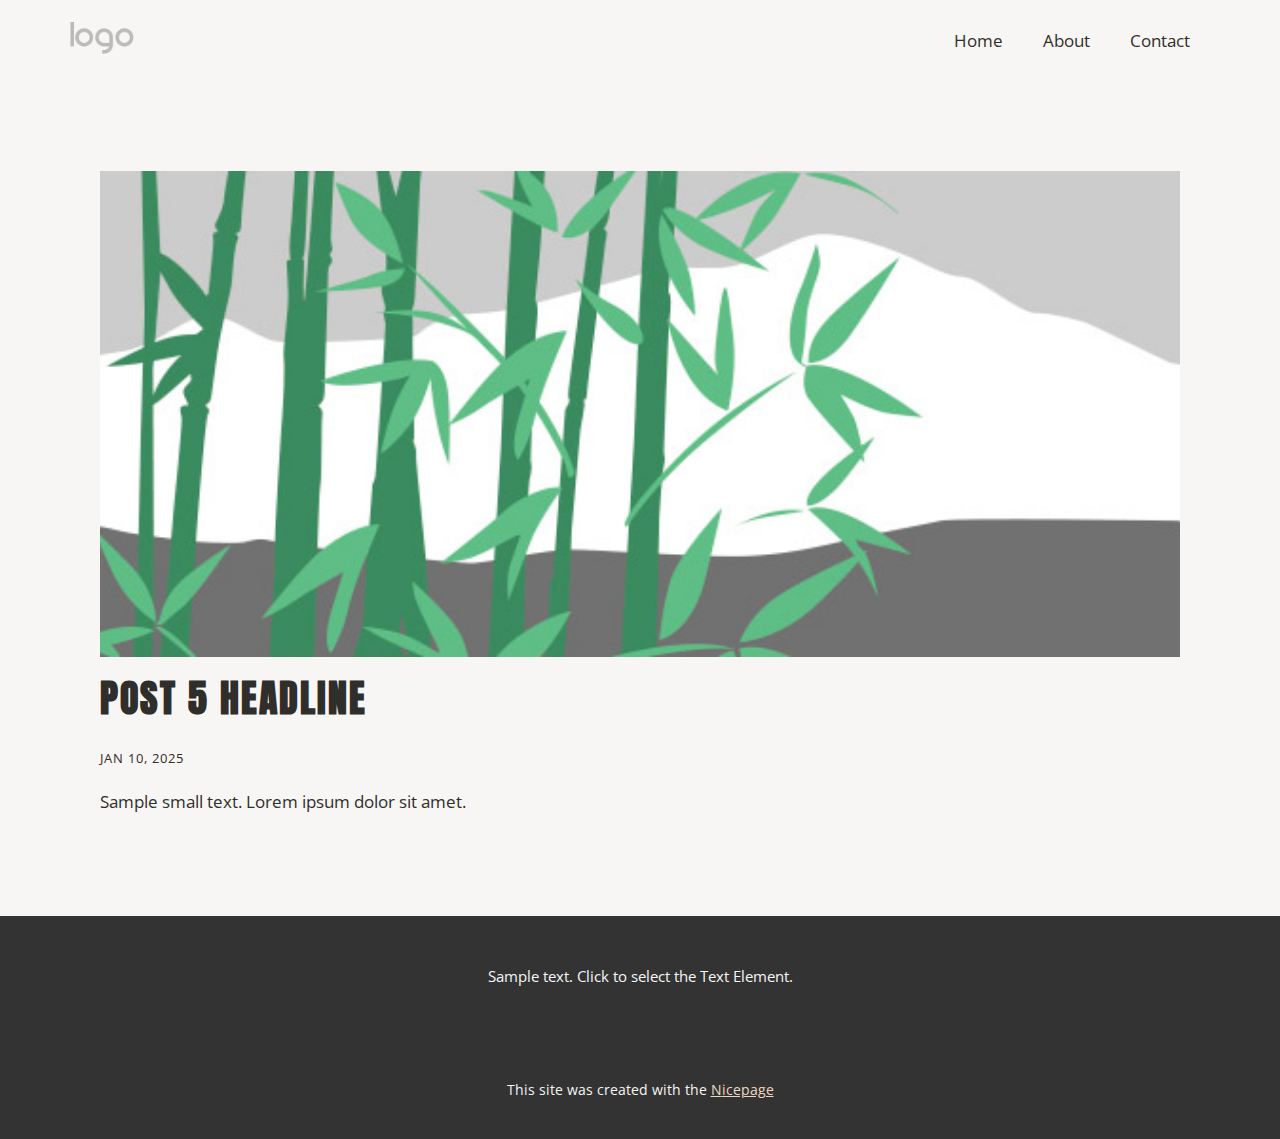
<file: blog/post-4.html>
<!DOCTYPE html>
<html style="font-size: 17px;" lang="en"><head>
    <meta name="viewport" content="width=device-width, initial-scale=1.0">
    <meta charset="utf-8">
    <meta name="keywords" content="Post 1 Headline">
    <meta name="description" content="">
    <title>Post 5 Headline</title>
    <link rel="stylesheet" href="../nicepage.css" media="screen">
<link rel="stylesheet" href="../Post-Template.css" media="screen">
    <script class="u-script" type="text/javascript" src="../jquery-1.9.1.min.js" defer=""></script>
    <script class="u-script" type="text/javascript" src="../nicepage.js" defer=""></script>
    <meta name="generator" content="Nicepage 7.2.4, nicepage.com">
    
    
    
    <link id="u-theme-google-font" rel="stylesheet" href="https://fonts.googleapis.com/css?family=Open+Sans:300,300i,400,400i,500,500i,600,600i,700,700i,800,800i|Anton:400">
    <script type="application/ld+json">{
		"@context": "http://schema.org",
		"@type": "Organization",
		"name": "",
		"logo": "images/default-logo.png"
}</script>
    <meta name="theme-color" content="#a68053">
  <meta data-intl-tel-input-cdn-path="intlTelInput/"></head>
  <body data-path-to-root="./" data-include-products="false" class="u-body u-xl-mode" data-lang="en"><header class="u-clearfix u-header u-header" id="sec-758c"><div class="u-clearfix u-sheet u-valign-middle u-sheet-1">
        <a href="#" class="u-image u-logo u-image-1">
          <img src="../images/default-logo.png" class="u-logo-image u-logo-image-1">
        </a>
        <nav class="u-menu u-menu-one-level u-offcanvas u-menu-1">
          <div class="menu-collapse" style="font-size: 1rem; letter-spacing: 0px;">
            <a class="u-button-style u-custom-left-right-menu-spacing u-custom-padding-bottom u-custom-top-bottom-menu-spacing u-hamburger-link u-nav-link u-text-active-palette-1-base u-text-hover-palette-2-base" href="#">
              <svg class="u-svg-link" viewBox="0 0 24 24"><use xlink:href="#menu-hamburger"></use></svg>
              <svg class="u-svg-content" version="1.1" id="menu-hamburger" viewBox="0 0 16 16" x="0px" y="0px" xmlns:xlink="http://www.w3.org/1999/xlink" xmlns="http://www.w3.org/2000/svg"><g><rect y="1" width="16" height="2"></rect><rect y="7" width="16" height="2"></rect><rect y="13" width="16" height="2"></rect>
</g></svg>
            </a>
          </div>
          <div class="u-nav-container">
            <ul class="u-nav u-unstyled u-nav-1"><li class="u-nav-item"><a class="u-button-style u-nav-link u-text-active-palette-1-base u-text-hover-palette-2-base" href="../" style="padding: 10px 20px;">Home</a>
</li><li class="u-nav-item"><a class="u-button-style u-nav-link u-text-active-palette-1-base u-text-hover-palette-2-base" href="../About.html" style="padding: 10px 20px;">About</a>
</li><li class="u-nav-item"><a class="u-button-style u-nav-link u-text-active-palette-1-base u-text-hover-palette-2-base" href="../Contact.html" style="padding: 10px 20px;">Contact</a>
</li></ul>
          </div>
          <div class="u-nav-container-collapse">
            <div class="u-black u-container-style u-inner-container-layout u-opacity u-opacity-95 u-sidenav">
              <div class="u-inner-container-layout u-sidenav-overflow">
                <div class="u-menu-close"></div>
                <ul class="u-align-center u-nav u-popupmenu-items u-unstyled u-nav-2"><li class="u-nav-item"><a class="u-button-style u-nav-link" href="../">Home</a>
</li><li class="u-nav-item"><a class="u-button-style u-nav-link" href="../About.html">About</a>
</li><li class="u-nav-item"><a class="u-button-style u-nav-link" href="../Contact.html">Contact</a>
</li></ul>
              </div>
            </div>
            <div class="u-black u-menu-overlay u-opacity u-opacity-70"></div>
          </div>
        </nav>
      </div></header>
    <section class="u-align-center u-clearfix u-section-1" id="sec-9d59">
      <div class="u-clearfix u-sheet u-valign-middle-md u-valign-middle-sm u-valign-middle-xs u-sheet-1"><!--post_details--><!--post_details_options_json--><!--{"source":""}--><!--/post_details_options_json--><!--blog_post-->
        <div class="u-container-style u-expanded-width u-post-details u-post-details-1">
          <div class="u-container-layout u-valign-middle u-container-layout-1"><!--blog_post_image-->
            <img alt="" class="u-blog-control u-expanded-width u-image u-image-default u-image-1" src="../images/68f64b9d.jpeg"><!--/blog_post_image--><!--blog_post_header-->
            <h2 class="u-blog-control u-text u-text-1">Post 5 Headline</h2><!--/blog_post_header--><!--blog_post_metadata-->
            <div class="u-blog-control u-metadata u-metadata-1"><!--blog_post_metadata_date-->
              <span class="u-meta-date u-meta-icon">Jan 10, 2025</span><!--/blog_post_metadata_date--><!--blog_post_metadata_category-->
              <!--/blog_post_metadata_category--><!--blog_post_metadata_comments-->
              <!--/blog_post_metadata_comments-->
            </div><!--/blog_post_metadata--><!--blog_post_content-->
            <div class="u-align-justify u-blog-control u-post-content u-text u-text-2 fr-view">
  <p>Sample small text. Lorem ipsum dolor sit amet.</p>
  </div><!--/blog_post_content-->
          </div>
        </div><!--/blog_post--><!--/post_details-->
      </div>
    </section>
    
    
    
    <footer class="u-align-center u-clearfix u-container-align-center u-footer u-grey-80 u-footer" id="sec-7430"><div class="u-clearfix u-sheet u-sheet-1">
        <p class="u-small-text u-text u-text-variant u-text-1">Sample text. Click to select the Text Element.</p>
      </div></footer>
    <section class="u-backlink u-clearfix u-grey-80">
      <p class="u-text">
        <span>This site was created with the </span>
        <a class="u-link" href="https://nicepage.com/" target="_blank" rel="nofollow">
          <span>Nicepage</span>
        </a>
      </p>
    </section>
  
</body></html>
</file>
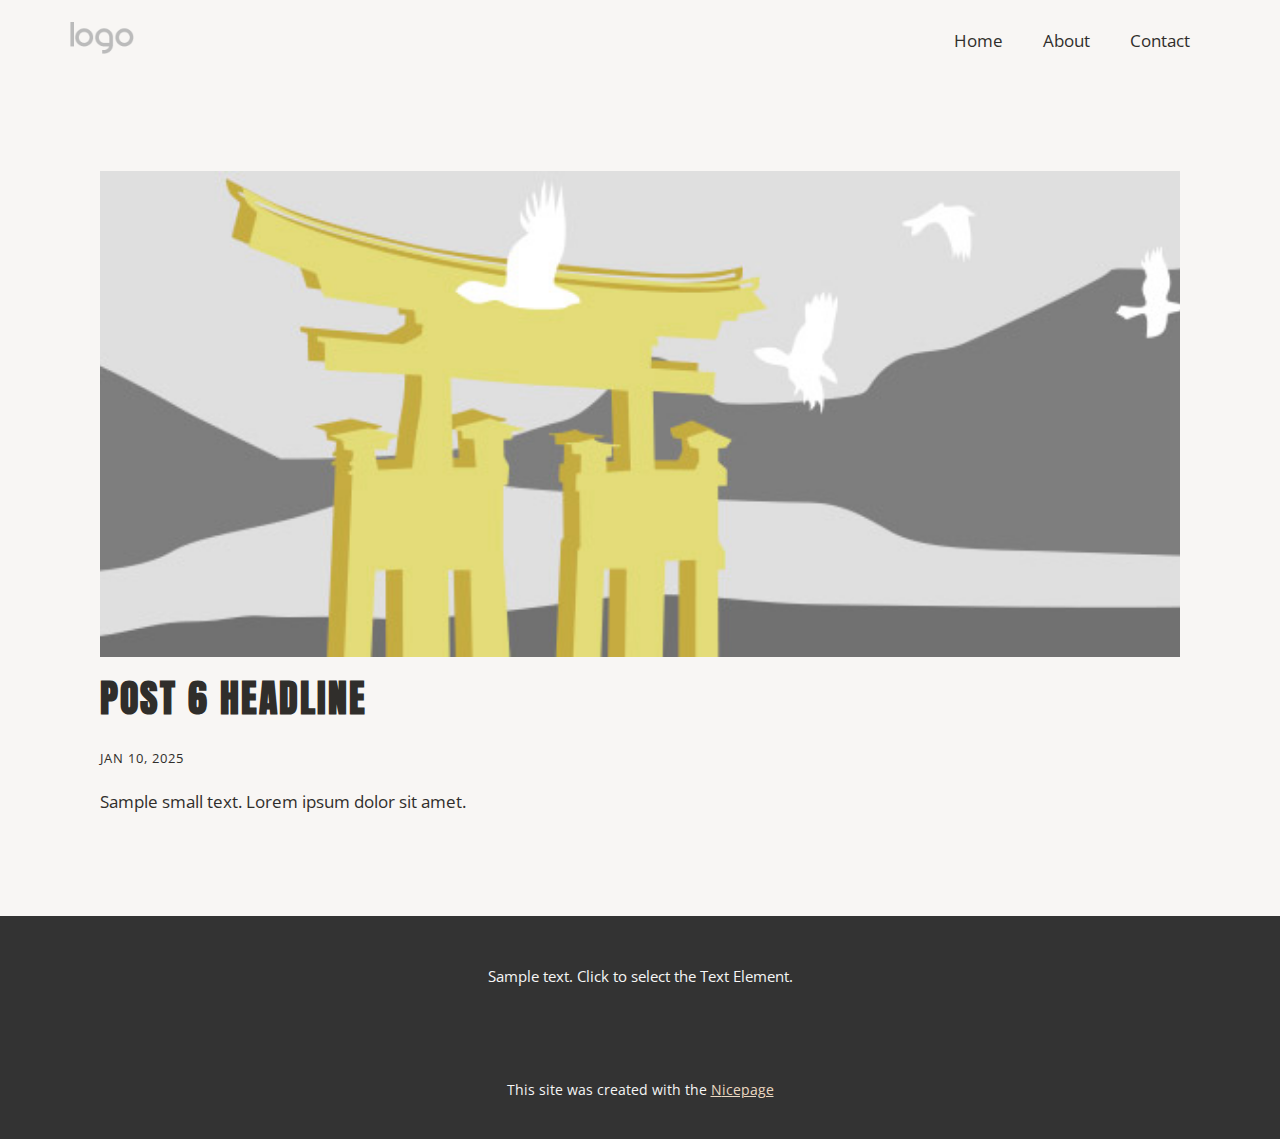
<file: blog/post-5.html>
<!DOCTYPE html>
<html style="font-size: 17px;" lang="en"><head>
    <meta name="viewport" content="width=device-width, initial-scale=1.0">
    <meta charset="utf-8">
    <meta name="keywords" content="Post 1 Headline">
    <meta name="description" content="">
    <title>Post 6 Headline</title>
    <link rel="stylesheet" href="../nicepage.css" media="screen">
<link rel="stylesheet" href="../Post-Template.css" media="screen">
    <script class="u-script" type="text/javascript" src="../jquery-1.9.1.min.js" defer=""></script>
    <script class="u-script" type="text/javascript" src="../nicepage.js" defer=""></script>
    <meta name="generator" content="Nicepage 7.2.4, nicepage.com">
    
    
    
    <link id="u-theme-google-font" rel="stylesheet" href="https://fonts.googleapis.com/css?family=Open+Sans:300,300i,400,400i,500,500i,600,600i,700,700i,800,800i|Anton:400">
    <script type="application/ld+json">{
		"@context": "http://schema.org",
		"@type": "Organization",
		"name": "",
		"logo": "images/default-logo.png"
}</script>
    <meta name="theme-color" content="#a68053">
  <meta data-intl-tel-input-cdn-path="intlTelInput/"></head>
  <body data-path-to-root="./" data-include-products="false" class="u-body u-xl-mode" data-lang="en"><header class="u-clearfix u-header u-header" id="sec-758c"><div class="u-clearfix u-sheet u-valign-middle u-sheet-1">
        <a href="#" class="u-image u-logo u-image-1">
          <img src="../images/default-logo.png" class="u-logo-image u-logo-image-1">
        </a>
        <nav class="u-menu u-menu-one-level u-offcanvas u-menu-1">
          <div class="menu-collapse" style="font-size: 1rem; letter-spacing: 0px;">
            <a class="u-button-style u-custom-left-right-menu-spacing u-custom-padding-bottom u-custom-top-bottom-menu-spacing u-hamburger-link u-nav-link u-text-active-palette-1-base u-text-hover-palette-2-base" href="#">
              <svg class="u-svg-link" viewBox="0 0 24 24"><use xlink:href="#menu-hamburger"></use></svg>
              <svg class="u-svg-content" version="1.1" id="menu-hamburger" viewBox="0 0 16 16" x="0px" y="0px" xmlns:xlink="http://www.w3.org/1999/xlink" xmlns="http://www.w3.org/2000/svg"><g><rect y="1" width="16" height="2"></rect><rect y="7" width="16" height="2"></rect><rect y="13" width="16" height="2"></rect>
</g></svg>
            </a>
          </div>
          <div class="u-nav-container">
            <ul class="u-nav u-unstyled u-nav-1"><li class="u-nav-item"><a class="u-button-style u-nav-link u-text-active-palette-1-base u-text-hover-palette-2-base" href="../" style="padding: 10px 20px;">Home</a>
</li><li class="u-nav-item"><a class="u-button-style u-nav-link u-text-active-palette-1-base u-text-hover-palette-2-base" href="../About.html" style="padding: 10px 20px;">About</a>
</li><li class="u-nav-item"><a class="u-button-style u-nav-link u-text-active-palette-1-base u-text-hover-palette-2-base" href="../Contact.html" style="padding: 10px 20px;">Contact</a>
</li></ul>
          </div>
          <div class="u-nav-container-collapse">
            <div class="u-black u-container-style u-inner-container-layout u-opacity u-opacity-95 u-sidenav">
              <div class="u-inner-container-layout u-sidenav-overflow">
                <div class="u-menu-close"></div>
                <ul class="u-align-center u-nav u-popupmenu-items u-unstyled u-nav-2"><li class="u-nav-item"><a class="u-button-style u-nav-link" href="../">Home</a>
</li><li class="u-nav-item"><a class="u-button-style u-nav-link" href="../About.html">About</a>
</li><li class="u-nav-item"><a class="u-button-style u-nav-link" href="../Contact.html">Contact</a>
</li></ul>
              </div>
            </div>
            <div class="u-black u-menu-overlay u-opacity u-opacity-70"></div>
          </div>
        </nav>
      </div></header>
    <section class="u-align-center u-clearfix u-section-1" id="sec-9d59">
      <div class="u-clearfix u-sheet u-valign-middle-md u-valign-middle-sm u-valign-middle-xs u-sheet-1"><!--post_details--><!--post_details_options_json--><!--{"source":""}--><!--/post_details_options_json--><!--blog_post-->
        <div class="u-container-style u-expanded-width u-post-details u-post-details-1">
          <div class="u-container-layout u-valign-middle u-container-layout-1"><!--blog_post_image-->
            <img alt="" class="u-blog-control u-expanded-width u-image u-image-default u-image-1" src="../images/8ad73f3c.jpeg"><!--/blog_post_image--><!--blog_post_header-->
            <h2 class="u-blog-control u-text u-text-1">Post 6 Headline</h2><!--/blog_post_header--><!--blog_post_metadata-->
            <div class="u-blog-control u-metadata u-metadata-1"><!--blog_post_metadata_date-->
              <span class="u-meta-date u-meta-icon">Jan 10, 2025</span><!--/blog_post_metadata_date--><!--blog_post_metadata_category-->
              <!--/blog_post_metadata_category--><!--blog_post_metadata_comments-->
              <!--/blog_post_metadata_comments-->
            </div><!--/blog_post_metadata--><!--blog_post_content-->
            <div class="u-align-justify u-blog-control u-post-content u-text u-text-2 fr-view">
  <p>Sample small text. Lorem ipsum dolor sit amet.</p>
  </div><!--/blog_post_content-->
          </div>
        </div><!--/blog_post--><!--/post_details-->
      </div>
    </section>
    
    
    
    <footer class="u-align-center u-clearfix u-container-align-center u-footer u-grey-80 u-footer" id="sec-7430"><div class="u-clearfix u-sheet u-sheet-1">
        <p class="u-small-text u-text u-text-variant u-text-1">Sample text. Click to select the Text Element.</p>
      </div></footer>
    <section class="u-backlink u-clearfix u-grey-80">
      <p class="u-text">
        <span>This site was created with the </span>
        <a class="u-link" href="https://nicepage.com/" target="_blank" rel="nofollow">
          <span>Nicepage</span>
        </a>
      </p>
    </section>
  
</body></html>
</file>
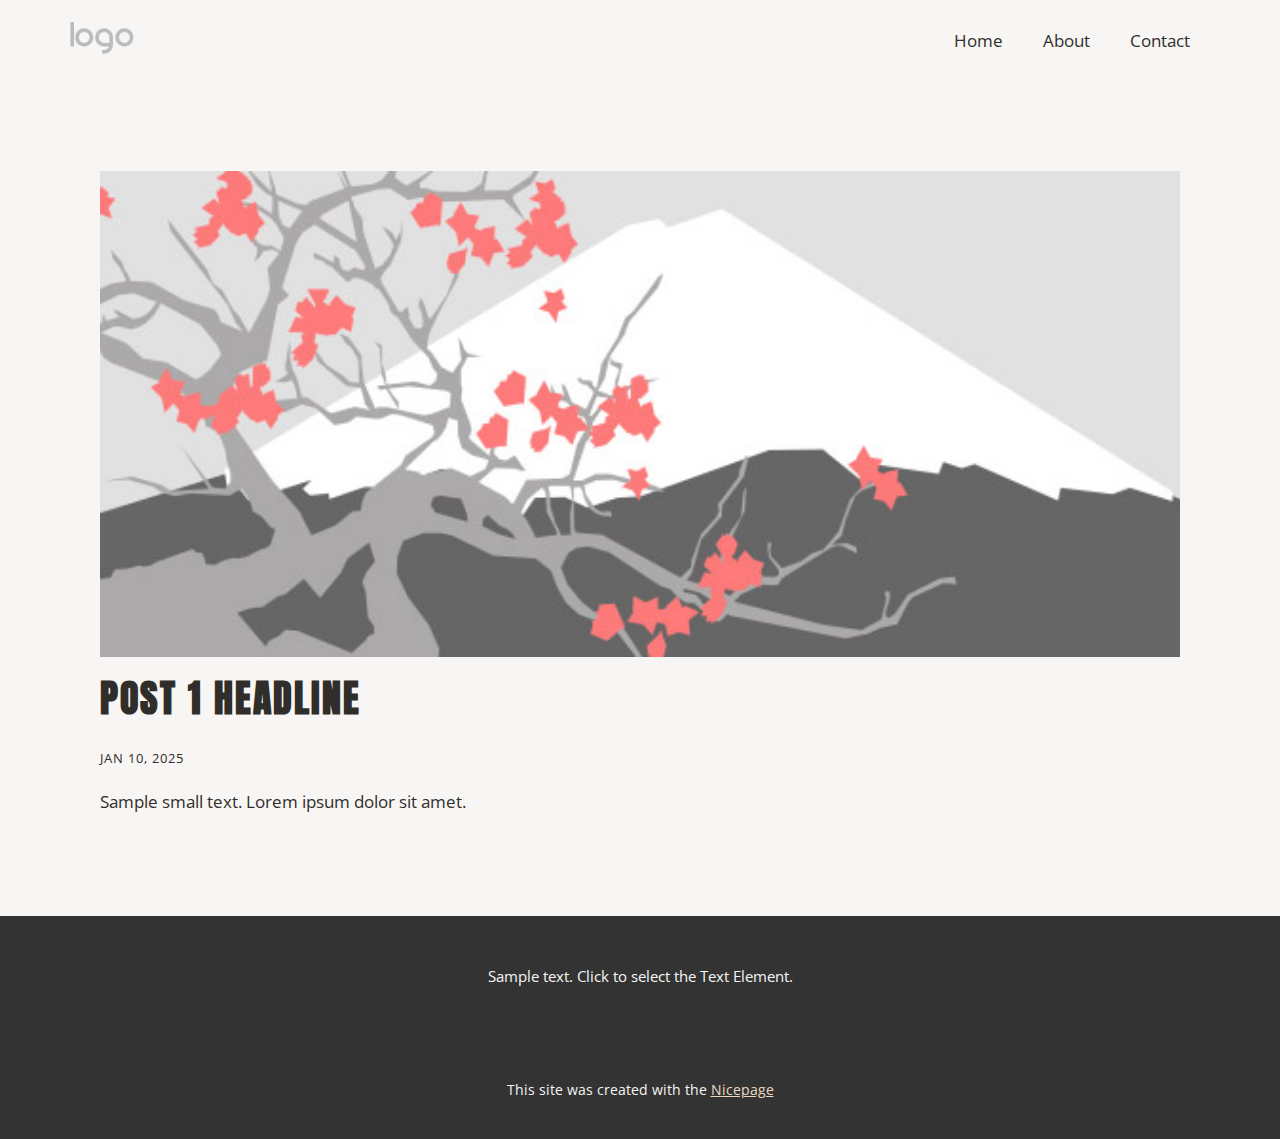
<file: blog/post.html>
<!DOCTYPE html>
<html style="font-size: 17px;" lang="en"><head>
    <meta name="viewport" content="width=device-width, initial-scale=1.0">
    <meta charset="utf-8">
    <meta name="keywords" content="Post 1 Headline">
    <meta name="description" content="">
    <title>Post 1 Headline</title>
    <link rel="stylesheet" href="../nicepage.css" media="screen">
<link rel="stylesheet" href="../Post-Template.css" media="screen">
    <script class="u-script" type="text/javascript" src="../jquery-1.9.1.min.js" defer=""></script>
    <script class="u-script" type="text/javascript" src="../nicepage.js" defer=""></script>
    <meta name="generator" content="Nicepage 7.2.4, nicepage.com">
    
    
    
    <link id="u-theme-google-font" rel="stylesheet" href="https://fonts.googleapis.com/css?family=Open+Sans:300,300i,400,400i,500,500i,600,600i,700,700i,800,800i|Anton:400">
    <script type="application/ld+json">{
		"@context": "http://schema.org",
		"@type": "Organization",
		"name": "",
		"logo": "images/default-logo.png"
}</script>
    <meta name="theme-color" content="#a68053">
  <meta data-intl-tel-input-cdn-path="intlTelInput/"></head>
  <body data-path-to-root="./" data-include-products="false" class="u-body u-xl-mode" data-lang="en"><header class="u-clearfix u-header u-header" id="sec-758c"><div class="u-clearfix u-sheet u-valign-middle u-sheet-1">
        <a href="#" class="u-image u-logo u-image-1">
          <img src="../images/default-logo.png" class="u-logo-image u-logo-image-1">
        </a>
        <nav class="u-menu u-menu-one-level u-offcanvas u-menu-1">
          <div class="menu-collapse" style="font-size: 1rem; letter-spacing: 0px;">
            <a class="u-button-style u-custom-left-right-menu-spacing u-custom-padding-bottom u-custom-top-bottom-menu-spacing u-hamburger-link u-nav-link u-text-active-palette-1-base u-text-hover-palette-2-base" href="#">
              <svg class="u-svg-link" viewBox="0 0 24 24"><use xlink:href="#menu-hamburger"></use></svg>
              <svg class="u-svg-content" version="1.1" id="menu-hamburger" viewBox="0 0 16 16" x="0px" y="0px" xmlns:xlink="http://www.w3.org/1999/xlink" xmlns="http://www.w3.org/2000/svg"><g><rect y="1" width="16" height="2"></rect><rect y="7" width="16" height="2"></rect><rect y="13" width="16" height="2"></rect>
</g></svg>
            </a>
          </div>
          <div class="u-nav-container">
            <ul class="u-nav u-unstyled u-nav-1"><li class="u-nav-item"><a class="u-button-style u-nav-link u-text-active-palette-1-base u-text-hover-palette-2-base" href="../" style="padding: 10px 20px;">Home</a>
</li><li class="u-nav-item"><a class="u-button-style u-nav-link u-text-active-palette-1-base u-text-hover-palette-2-base" href="../About.html" style="padding: 10px 20px;">About</a>
</li><li class="u-nav-item"><a class="u-button-style u-nav-link u-text-active-palette-1-base u-text-hover-palette-2-base" href="../Contact.html" style="padding: 10px 20px;">Contact</a>
</li></ul>
          </div>
          <div class="u-nav-container-collapse">
            <div class="u-black u-container-style u-inner-container-layout u-opacity u-opacity-95 u-sidenav">
              <div class="u-inner-container-layout u-sidenav-overflow">
                <div class="u-menu-close"></div>
                <ul class="u-align-center u-nav u-popupmenu-items u-unstyled u-nav-2"><li class="u-nav-item"><a class="u-button-style u-nav-link" href="../">Home</a>
</li><li class="u-nav-item"><a class="u-button-style u-nav-link" href="../About.html">About</a>
</li><li class="u-nav-item"><a class="u-button-style u-nav-link" href="../Contact.html">Contact</a>
</li></ul>
              </div>
            </div>
            <div class="u-black u-menu-overlay u-opacity u-opacity-70"></div>
          </div>
        </nav>
      </div></header>
    <section class="u-align-center u-clearfix u-section-1" id="sec-9d59">
      <div class="u-clearfix u-sheet u-valign-middle-md u-valign-middle-sm u-valign-middle-xs u-sheet-1"><!--post_details--><!--post_details_options_json--><!--{"source":""}--><!--/post_details_options_json--><!--blog_post-->
        <div class="u-container-style u-expanded-width u-post-details u-post-details-1">
          <div class="u-container-layout u-valign-middle u-container-layout-1"><!--blog_post_image-->
            <img alt="" class="u-blog-control u-expanded-width u-image u-image-default u-image-1" src="../images/0fd3416c.jpeg"><!--/blog_post_image--><!--blog_post_header-->
            <h2 class="u-blog-control u-text u-text-1">Post 1 Headline</h2><!--/blog_post_header--><!--blog_post_metadata-->
            <div class="u-blog-control u-metadata u-metadata-1"><!--blog_post_metadata_date-->
              <span class="u-meta-date u-meta-icon">Jan 10, 2025</span><!--/blog_post_metadata_date--><!--blog_post_metadata_category-->
              <!--/blog_post_metadata_category--><!--blog_post_metadata_comments-->
              <!--/blog_post_metadata_comments-->
            </div><!--/blog_post_metadata--><!--blog_post_content-->
            <div class="u-align-justify u-blog-control u-post-content u-text u-text-2 fr-view">
  <p>Sample small text. Lorem ipsum dolor sit amet.</p>
  </div><!--/blog_post_content-->
          </div>
        </div><!--/blog_post--><!--/post_details-->
      </div>
    </section>
    
    
    
    <footer class="u-align-center u-clearfix u-container-align-center u-footer u-grey-80 u-footer" id="sec-7430"><div class="u-clearfix u-sheet u-sheet-1">
        <p class="u-small-text u-text u-text-variant u-text-1">Sample text. Click to select the Text Element.</p>
      </div></footer>
    <section class="u-backlink u-clearfix u-grey-80">
      <p class="u-text">
        <span>This site was created with the </span>
        <a class="u-link" href="https://nicepage.com/" target="_blank" rel="nofollow">
          <span>Nicepage</span>
        </a>
      </p>
    </section>
  
</body></html>
</file>
